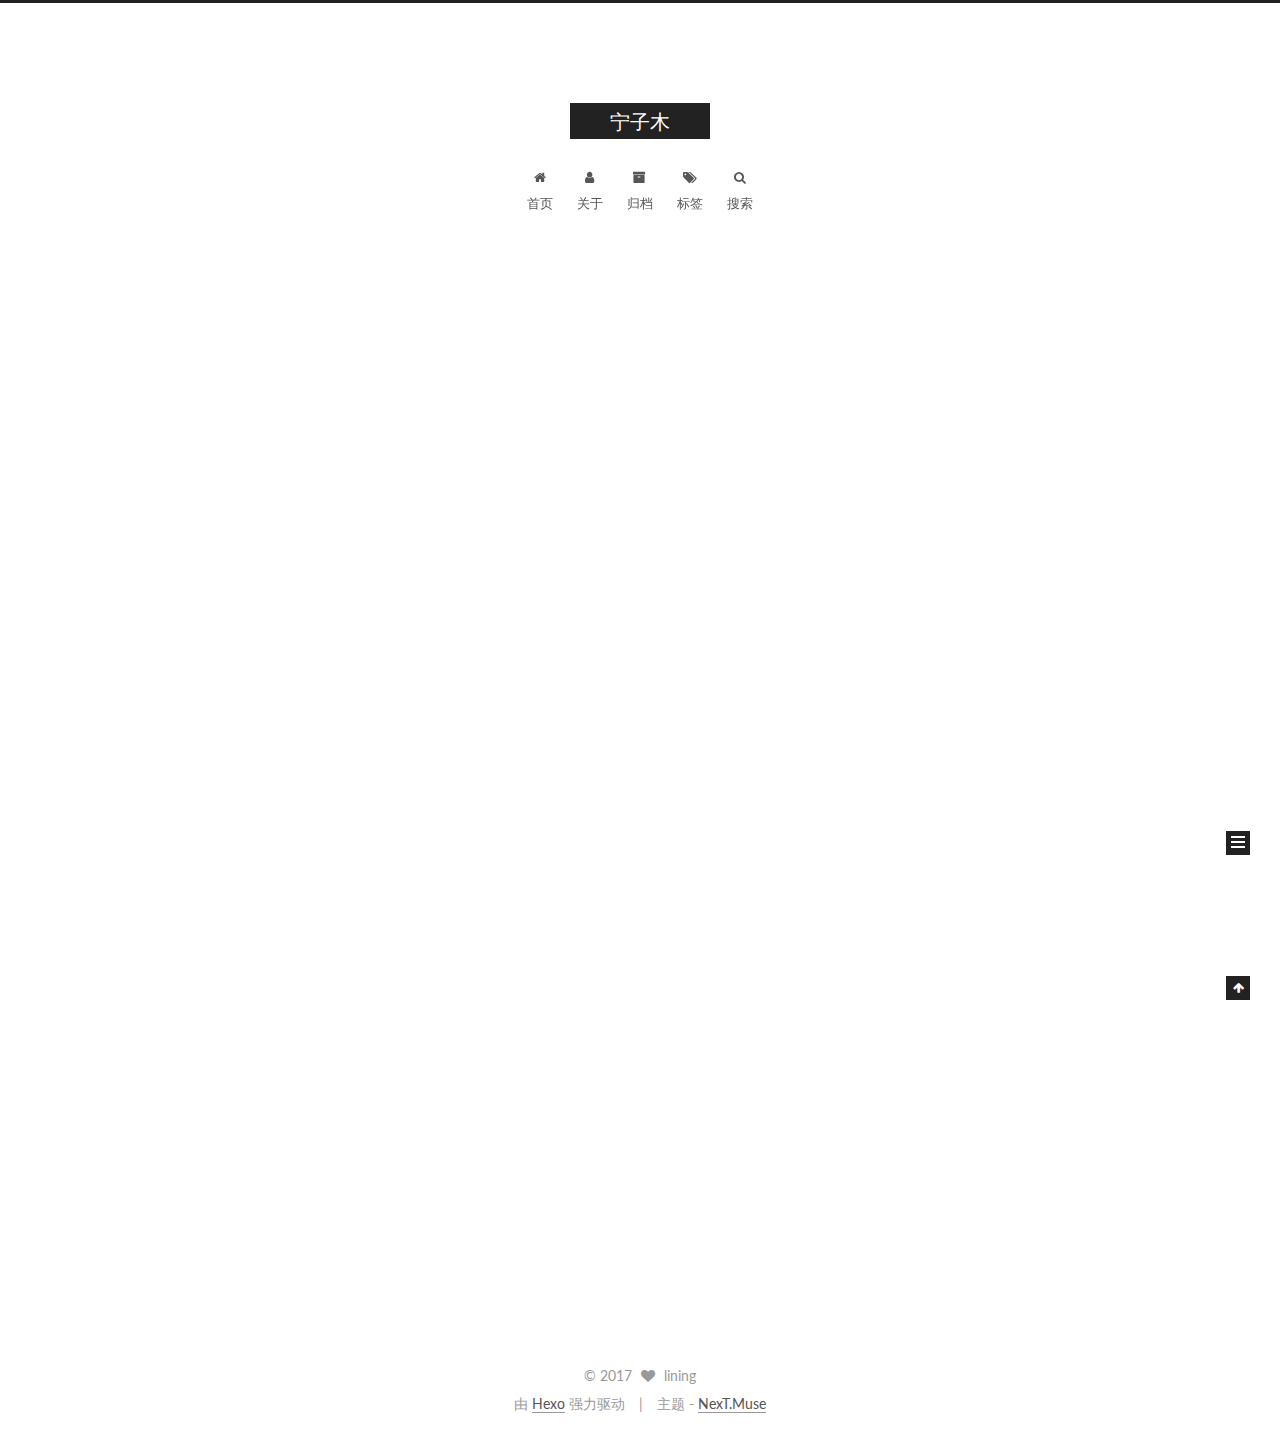
<file: index.html>
<!doctype html>



  


<html class="theme-next muse use-motion" lang="zh-Hans">
<head>
  <meta charset="UTF-8"/>
<meta http-equiv="X-UA-Compatible" content="IE=edge" />
<meta name="viewport" content="width=device-width, initial-scale=1, maximum-scale=1"/>






<meta http-equiv="Cache-Control" content="no-transform" />
<meta http-equiv="Cache-Control" content="no-siteapp" />















  
  
  <link href="/lib/fancybox/source/jquery.fancybox.css?v=2.1.5" rel="stylesheet" type="text/css" />




  
  
  
  

  
    
    
  

  

  

  

  

  
    
    
    <link href="//fonts.googleapis.com/css?family=Lato:300,300italic,400,400italic,700,700italic&subset=latin,latin-ext" rel="stylesheet" type="text/css">
  






<link href="/lib/font-awesome/css/font-awesome.min.css?v=4.6.2" rel="stylesheet" type="text/css" />

<link href="/css/main.css?v=5.1.1" rel="stylesheet" type="text/css" />


  <meta name="keywords" content="Hexo, NexT" />








  <link rel="shortcut icon" type="image/x-icon" href="/favicon.ico?v=5.1.1" />






<meta name="description" content="Life is like riding a bicycle. To keep your balance, you must keep moving!">
<meta property="og:type" content="website">
<meta property="og:title" content="宁子木">
<meta property="og:url" content="http://yoursite.com/index.html">
<meta property="og:site_name" content="宁子木">
<meta property="og:description" content="Life is like riding a bicycle. To keep your balance, you must keep moving!">
<meta name="twitter:card" content="summary">
<meta name="twitter:title" content="宁子木">
<meta name="twitter:description" content="Life is like riding a bicycle. To keep your balance, you must keep moving!">



<script type="text/javascript" id="hexo.configurations">
  var NexT = window.NexT || {};
  var CONFIG = {
    root: '/',
    scheme: 'Muse',
    sidebar: {"position":"right","display":"post","offset":12,"offset_float":0,"b2t":false,"scrollpercent":false},
    fancybox: true,
    motion: true,
    duoshuo: {
      userId: '0',
      author: '博主'
    },
    algolia: {
      applicationID: '',
      apiKey: '',
      indexName: '',
      hits: {"per_page":10},
      labels: {"input_placeholder":"Search for Posts","hits_empty":"We didn't find any results for the search: ${query}","hits_stats":"${hits} results found in ${time} ms"}
    }
  };
</script>



  <link rel="canonical" href="http://yoursite.com/"/>





  <title>宁子木</title>
</head>

<body itemscope itemtype="http://schema.org/WebPage" lang="zh-Hans">

  















  
  
    
  

  <div class="container sidebar-position-right 
   page-home 
 ">
    <div class="headband"></div>

    <header id="header" class="header" itemscope itemtype="http://schema.org/WPHeader">
      <div class="header-inner"><div class="site-brand-wrapper">
  <div class="site-meta ">
    

    <div class="custom-logo-site-title">
      <a href="/"  class="brand" rel="start">
        <span class="logo-line-before"><i></i></span>
        <span class="site-title">宁子木</span>
        <span class="logo-line-after"><i></i></span>
      </a>
    </div>
      
        <p class="site-subtitle"></p>
      
  </div>

  <div class="site-nav-toggle">
    <button>
      <span class="btn-bar"></span>
      <span class="btn-bar"></span>
      <span class="btn-bar"></span>
    </button>
  </div>
</div>

<nav class="site-nav">
  

  
    <ul id="menu" class="menu">
      
        
        <li class="menu-item menu-item-home">
          <a href="/" rel="section">
            
              <i class="menu-item-icon fa fa-fw fa-home"></i> <br />
            
            首页
          </a>
        </li>
      
        
        <li class="menu-item menu-item-about">
          <a href="/about" rel="section">
            
              <i class="menu-item-icon fa fa-fw fa-user"></i> <br />
            
            关于
          </a>
        </li>
      
        
        <li class="menu-item menu-item-archives">
          <a href="/archives" rel="section">
            
              <i class="menu-item-icon fa fa-fw fa-archive"></i> <br />
            
            归档
          </a>
        </li>
      
        
        <li class="menu-item menu-item-tags">
          <a href="/tags" rel="section">
            
              <i class="menu-item-icon fa fa-fw fa-tags"></i> <br />
            
            标签
          </a>
        </li>
      
        
        <li class="menu-item menu-item-search">
          <a href="/" rel="section">
            
              <i class="menu-item-icon fa fa-fw fa-search"></i> <br />
            
            搜索
          </a>
        </li>
      

      
    </ul>
  

  
</nav>



 </div>
    </header>

    <main id="main" class="main">
      <div class="main-inner">
        <div class="content-wrap">
          <div id="content" class="content">
            
  <section id="posts" class="posts-expand">
    
      

  

  
  
  

  <article class="post post-type-normal " itemscope itemtype="http://schema.org/Article">
    <link itemprop="mainEntityOfPage" href="http://yoursite.com/2017/05/26/hello-world/">

    <span hidden itemprop="author" itemscope itemtype="http://schema.org/Person">
      <meta itemprop="name" content="lining">
      <meta itemprop="description" content="">
      <meta itemprop="image" content="/images/avatar.gif">
    </span>

    <span hidden itemprop="publisher" itemscope itemtype="http://schema.org/Organization">
      <meta itemprop="name" content="宁子木">
    </span>

    
      <header class="post-header">

        
        
          <h1 class="post-title" itemprop="name headline">
                
                <a class="post-title-link" href="/2017/05/26/hello-world/" itemprop="url">Hello World</a></h1>
        

        <div class="post-meta">
          <span class="post-time">
            
              <span class="post-meta-item-icon">
                <i class="fa fa-calendar-o"></i>
              </span>
              
                <span class="post-meta-item-text">发表于</span>
              
              <time title="创建于" itemprop="dateCreated datePublished" datetime="2017-05-26T10:53:31+08:00">
                2017-05-26
              </time>
            

            

            
          </span>

          

          
            
          

          
          

          

          

          

        </div>
      </header>
    

    <div class="post-body" itemprop="articleBody">

      
      

      
        
          
            <p>Welcome to <a href="https://hexo.io/" target="_blank" rel="external">Hexo</a>! This is your very first post. Check <a href="https://hexo.io/docs/" target="_blank" rel="external">documentation</a> for more info. If you get any problems when using Hexo, you can find the answer in <a href="https://hexo.io/docs/troubleshooting.html" target="_blank" rel="external">troubleshooting</a> or you can ask me on <a href="https://github.com/hexojs/hexo/issues" target="_blank" rel="external">GitHub</a>.</p>
<h2 id="Quick-Start"><a href="#Quick-Start" class="headerlink" title="Quick Start"></a>Quick Start</h2><h3 id="Create-a-new-post"><a href="#Create-a-new-post" class="headerlink" title="Create a new post"></a>Create a new post</h3><figure class="highlight bash"><table><tr><td class="gutter"><pre><div class="line">1</div></pre></td><td class="code"><pre><div class="line">$ hexo new <span class="string">"My New Post"</span></div></pre></td></tr></table></figure>
<p>More info: <a href="https://hexo.io/docs/writing.html" target="_blank" rel="external">Writing</a></p>
<h3 id="Run-server"><a href="#Run-server" class="headerlink" title="Run server"></a>Run server</h3><figure class="highlight bash"><table><tr><td class="gutter"><pre><div class="line">1</div></pre></td><td class="code"><pre><div class="line">$ hexo server</div></pre></td></tr></table></figure>
<p>More info: <a href="https://hexo.io/docs/server.html" target="_blank" rel="external">Server</a></p>
<h3 id="Generate-static-files"><a href="#Generate-static-files" class="headerlink" title="Generate static files"></a>Generate static files</h3><figure class="highlight bash"><table><tr><td class="gutter"><pre><div class="line">1</div></pre></td><td class="code"><pre><div class="line">$ hexo generate</div></pre></td></tr></table></figure>
<p>More info: <a href="https://hexo.io/docs/generating.html" target="_blank" rel="external">Generating</a></p>
<h3 id="Deploy-to-remote-sites"><a href="#Deploy-to-remote-sites" class="headerlink" title="Deploy to remote sites"></a>Deploy to remote sites</h3><figure class="highlight bash"><table><tr><td class="gutter"><pre><div class="line">1</div></pre></td><td class="code"><pre><div class="line">$ hexo deploy</div></pre></td></tr></table></figure>
<p>More info: <a href="https://hexo.io/docs/deployment.html" target="_blank" rel="external">Deployment</a></p>

          
        
      
    </div>

    <div>
      
    </div>

    <div>
      
    </div>

    <div>
      
    </div>

    <footer class="post-footer">
      

      

      

      
      
        <div class="post-eof"></div>
      
    </footer>
  </article>


    
  </section>

  


          </div>
          


          

        </div>
        
          
  
  <div class="sidebar-toggle">
    <div class="sidebar-toggle-line-wrap">
      <span class="sidebar-toggle-line sidebar-toggle-line-first"></span>
      <span class="sidebar-toggle-line sidebar-toggle-line-middle"></span>
      <span class="sidebar-toggle-line sidebar-toggle-line-last"></span>
    </div>
  </div>

  <aside id="sidebar" class="sidebar">
    <div class="sidebar-inner">

      

      

      <section class="site-overview sidebar-panel sidebar-panel-active">
        <div class="site-author motion-element" itemprop="author" itemscope itemtype="http://schema.org/Person">
          <img class="site-author-image" itemprop="image"
               src="/images/avatar.gif"
               alt="lining" />
          <p class="site-author-name" itemprop="name">lining</p>
           
              <p class="site-description motion-element" itemprop="description">Life is like riding a bicycle. To keep your balance, you must keep moving!</p>
          
        </div>
        <nav class="site-state motion-element">

          
            <div class="site-state-item site-state-posts">
              <a href="/archives">
                <span class="site-state-item-count">1</span>
                <span class="site-state-item-name">日志</span>
              </a>
            </div>
          

          

          

        </nav>

        

        <div class="links-of-author motion-element">
          
        </div>

        
        

        
        

        


      </section>

      

      

    </div>
  </aside>


        
      </div>
    </main>

    <footer id="footer" class="footer">
      <div class="footer-inner">
        <div class="copyright" >
  
  &copy; 
  <span itemprop="copyrightYear">2017</span>
  <span class="with-love">
    <i class="fa fa-heart"></i>
  </span>
  <span class="author" itemprop="copyrightHolder">lining</span>
</div>


<div class="powered-by">
  由 <a class="theme-link" href="https://hexo.io">Hexo</a> 强力驱动
</div>

<div class="theme-info">
  主题 -
  <a class="theme-link" href="https://github.com/iissnan/hexo-theme-next">
    NexT.Muse
  </a>
</div>


        

        
      </div>
    </footer>

    
      <div class="back-to-top">
        <i class="fa fa-arrow-up"></i>
        
      </div>
    

  </div>

  

<script type="text/javascript">
  if (Object.prototype.toString.call(window.Promise) !== '[object Function]') {
    window.Promise = null;
  }
</script>









  












  
  <script type="text/javascript" src="/lib/jquery/index.js?v=2.1.3"></script>

  
  <script type="text/javascript" src="/lib/fastclick/lib/fastclick.min.js?v=1.0.6"></script>

  
  <script type="text/javascript" src="/lib/jquery_lazyload/jquery.lazyload.js?v=1.9.7"></script>

  
  <script type="text/javascript" src="/lib/velocity/velocity.min.js?v=1.2.1"></script>

  
  <script type="text/javascript" src="/lib/velocity/velocity.ui.min.js?v=1.2.1"></script>

  
  <script type="text/javascript" src="/lib/fancybox/source/jquery.fancybox.pack.js?v=2.1.5"></script>


  


  <script type="text/javascript" src="/js/src/utils.js?v=5.1.1"></script>

  <script type="text/javascript" src="/js/src/motion.js?v=5.1.1"></script>



  
  

  

  


  <script type="text/javascript" src="/js/src/bootstrap.js?v=5.1.1"></script>



  


  




	





  





  





  






  





  

  

  

  

  

</body>
</html>
</file>
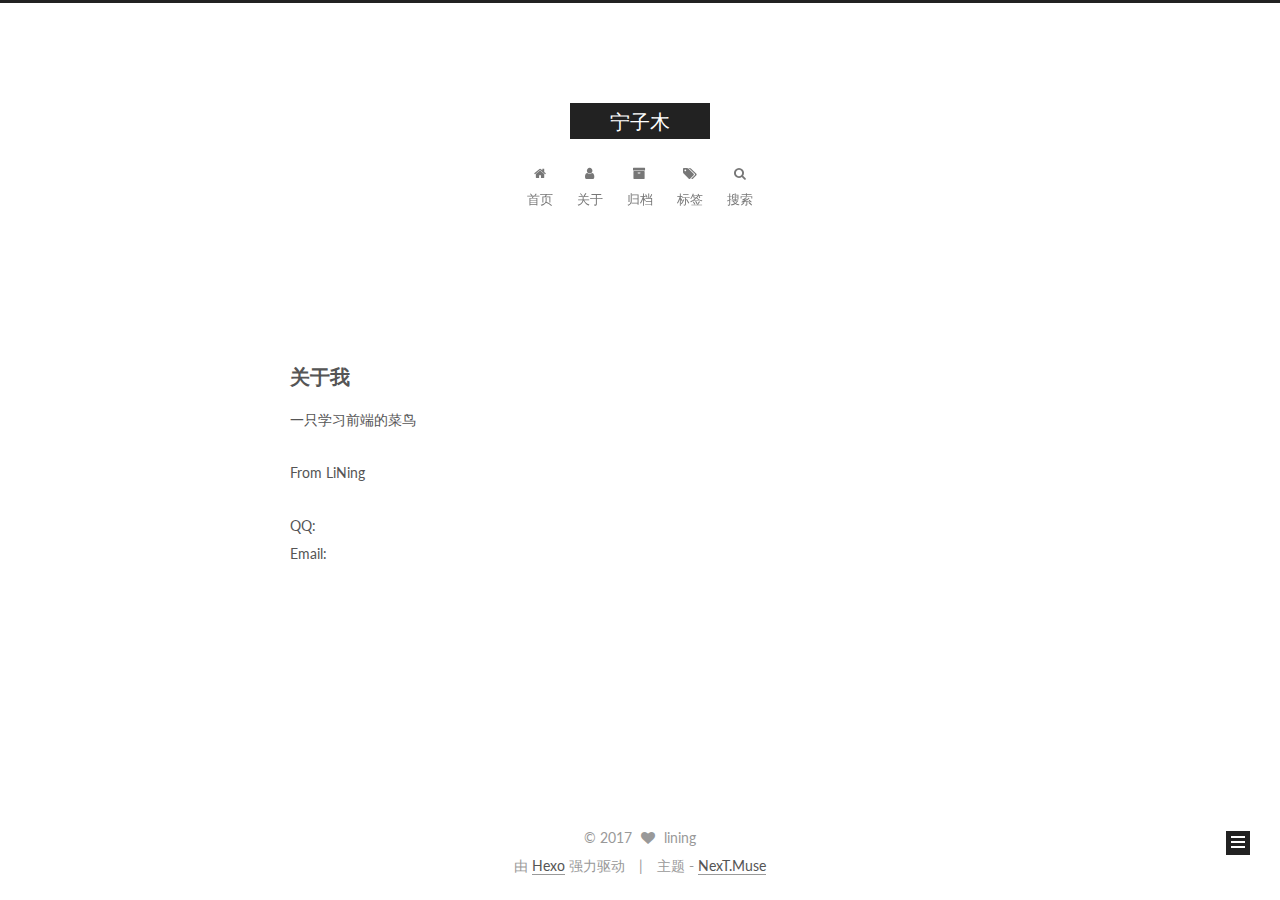
<file: about/index.html>
<!doctype html>



  


<html class="theme-next muse use-motion" lang="zh-Hans">
<head>
  <meta charset="UTF-8"/>
<meta http-equiv="X-UA-Compatible" content="IE=edge" />
<meta name="viewport" content="width=device-width, initial-scale=1, maximum-scale=1"/>






<meta http-equiv="Cache-Control" content="no-transform" />
<meta http-equiv="Cache-Control" content="no-siteapp" />















  
  
  <link href="/lib/fancybox/source/jquery.fancybox.css?v=2.1.5" rel="stylesheet" type="text/css" />




  
  
  
  

  
    
    
  

  

  

  

  

  
    
    
    <link href="//fonts.googleapis.com/css?family=Lato:300,300italic,400,400italic,700,700italic&subset=latin,latin-ext" rel="stylesheet" type="text/css">
  






<link href="/lib/font-awesome/css/font-awesome.min.css?v=4.6.2" rel="stylesheet" type="text/css" />

<link href="/css/main.css?v=5.1.1" rel="stylesheet" type="text/css" />


  <meta name="keywords" content="Hexo, NexT" />








  <link rel="shortcut icon" type="image/x-icon" href="/favicon.ico?v=5.1.1" />






<meta name="description" content="关于我一只学习前端的菜鸟 From LiNing QQ:Email:">
<meta property="og:type" content="website">
<meta property="og:title" content="宁子木">
<meta property="og:url" content="http://yoursite.com/about/index.html">
<meta property="og:site_name" content="宁子木">
<meta property="og:description" content="关于我一只学习前端的菜鸟 From LiNing QQ:Email:">
<meta property="og:updated_time" content="2017-05-27T09:23:48.000Z">
<meta name="twitter:card" content="summary">
<meta name="twitter:title" content="宁子木">
<meta name="twitter:description" content="关于我一只学习前端的菜鸟 From LiNing QQ:Email:">



<script type="text/javascript" id="hexo.configurations">
  var NexT = window.NexT || {};
  var CONFIG = {
    root: '/',
    scheme: 'Muse',
    sidebar: {"position":"right","display":"post","offset":12,"offset_float":0,"b2t":false,"scrollpercent":false},
    fancybox: true,
    motion: true,
    duoshuo: {
      userId: '0',
      author: '博主'
    },
    algolia: {
      applicationID: '',
      apiKey: '',
      indexName: '',
      hits: {"per_page":10},
      labels: {"input_placeholder":"Search for Posts","hits_empty":"We didn't find any results for the search: ${query}","hits_stats":"${hits} results found in ${time} ms"}
    }
  };
</script>



  <link rel="canonical" href="http://yoursite.com/about/"/>





  <title> | 宁子木</title>
</head>

<body itemscope itemtype="http://schema.org/WebPage" lang="zh-Hans">

  















  
  
    
  

  <div class="container sidebar-position-right  ">
    <div class="headband"></div>

    <header id="header" class="header" itemscope itemtype="http://schema.org/WPHeader">
      <div class="header-inner"><div class="site-brand-wrapper">
  <div class="site-meta ">
    

    <div class="custom-logo-site-title">
      <a href="/"  class="brand" rel="start">
        <span class="logo-line-before"><i></i></span>
        <span class="site-title">宁子木</span>
        <span class="logo-line-after"><i></i></span>
      </a>
    </div>
      
        <p class="site-subtitle"></p>
      
  </div>

  <div class="site-nav-toggle">
    <button>
      <span class="btn-bar"></span>
      <span class="btn-bar"></span>
      <span class="btn-bar"></span>
    </button>
  </div>
</div>

<nav class="site-nav">
  

  
    <ul id="menu" class="menu">
      
        
        <li class="menu-item menu-item-home">
          <a href="/" rel="section">
            
              <i class="menu-item-icon fa fa-fw fa-home"></i> <br />
            
            首页
          </a>
        </li>
      
        
        <li class="menu-item menu-item-about">
          <a href="/about" rel="section">
            
              <i class="menu-item-icon fa fa-fw fa-user"></i> <br />
            
            关于
          </a>
        </li>
      
        
        <li class="menu-item menu-item-archives">
          <a href="/archives" rel="section">
            
              <i class="menu-item-icon fa fa-fw fa-archive"></i> <br />
            
            归档
          </a>
        </li>
      
        
        <li class="menu-item menu-item-tags">
          <a href="/tags" rel="section">
            
              <i class="menu-item-icon fa fa-fw fa-tags"></i> <br />
            
            标签
          </a>
        </li>
      
        
        <li class="menu-item menu-item-search">
          <a href="/" rel="section">
            
              <i class="menu-item-icon fa fa-fw fa-search"></i> <br />
            
            搜索
          </a>
        </li>
      

      
    </ul>
  

  
</nav>



 </div>
    </header>

    <main id="main" class="main">
      <div class="main-inner">
        <div class="content-wrap">
          <div id="content" class="content">
            

  <div id="posts" class="posts-expand">
  <header class="post-header">

	<h1 class="post-title" itemprop="name headline"></h1>



</header>

    
    
      <h2 id="关于我"><a href="#关于我" class="headerlink" title="关于我"></a>关于我</h2><p>一只学习前端的菜鸟</p>
<p>From LiNing</p>
<p>QQ:<br>Email:</p>

    
  </div>


          </div>
          


          
  <div class="comments" id="comments">
    
  </div>


        </div>
        
          
  
  <div class="sidebar-toggle">
    <div class="sidebar-toggle-line-wrap">
      <span class="sidebar-toggle-line sidebar-toggle-line-first"></span>
      <span class="sidebar-toggle-line sidebar-toggle-line-middle"></span>
      <span class="sidebar-toggle-line sidebar-toggle-line-last"></span>
    </div>
  </div>

  <aside id="sidebar" class="sidebar">
    <div class="sidebar-inner">

      

      

      <section class="site-overview sidebar-panel sidebar-panel-active">
        <div class="site-author motion-element" itemprop="author" itemscope itemtype="http://schema.org/Person">
          <img class="site-author-image" itemprop="image"
               src="/images/avatar.gif"
               alt="lining" />
          <p class="site-author-name" itemprop="name">lining</p>
           
              <p class="site-description motion-element" itemprop="description">Life is like riding a bicycle. To keep your balance, you must keep moving!</p>
          
        </div>
        <nav class="site-state motion-element">

          
            <div class="site-state-item site-state-posts">
              <a href="/archives">
                <span class="site-state-item-count">1</span>
                <span class="site-state-item-name">日志</span>
              </a>
            </div>
          

          

          

        </nav>

        

        <div class="links-of-author motion-element">
          
        </div>

        
        

        
        

        


      </section>

      

      

    </div>
  </aside>


        
      </div>
    </main>

    <footer id="footer" class="footer">
      <div class="footer-inner">
        <div class="copyright" >
  
  &copy; 
  <span itemprop="copyrightYear">2017</span>
  <span class="with-love">
    <i class="fa fa-heart"></i>
  </span>
  <span class="author" itemprop="copyrightHolder">lining</span>
</div>


<div class="powered-by">
  由 <a class="theme-link" href="https://hexo.io">Hexo</a> 强力驱动
</div>

<div class="theme-info">
  主题 -
  <a class="theme-link" href="https://github.com/iissnan/hexo-theme-next">
    NexT.Muse
  </a>
</div>


        

        
      </div>
    </footer>

    
      <div class="back-to-top">
        <i class="fa fa-arrow-up"></i>
        
      </div>
    

  </div>

  

<script type="text/javascript">
  if (Object.prototype.toString.call(window.Promise) !== '[object Function]') {
    window.Promise = null;
  }
</script>









  












  
  <script type="text/javascript" src="/lib/jquery/index.js?v=2.1.3"></script>

  
  <script type="text/javascript" src="/lib/fastclick/lib/fastclick.min.js?v=1.0.6"></script>

  
  <script type="text/javascript" src="/lib/jquery_lazyload/jquery.lazyload.js?v=1.9.7"></script>

  
  <script type="text/javascript" src="/lib/velocity/velocity.min.js?v=1.2.1"></script>

  
  <script type="text/javascript" src="/lib/velocity/velocity.ui.min.js?v=1.2.1"></script>

  
  <script type="text/javascript" src="/lib/fancybox/source/jquery.fancybox.pack.js?v=2.1.5"></script>


  


  <script type="text/javascript" src="/js/src/utils.js?v=5.1.1"></script>

  <script type="text/javascript" src="/js/src/motion.js?v=5.1.1"></script>



  
  

  

  


  <script type="text/javascript" src="/js/src/bootstrap.js?v=5.1.1"></script>



  


  




	





  





  





  






  





  

  

  

  

  

</body>
</html>
</file>
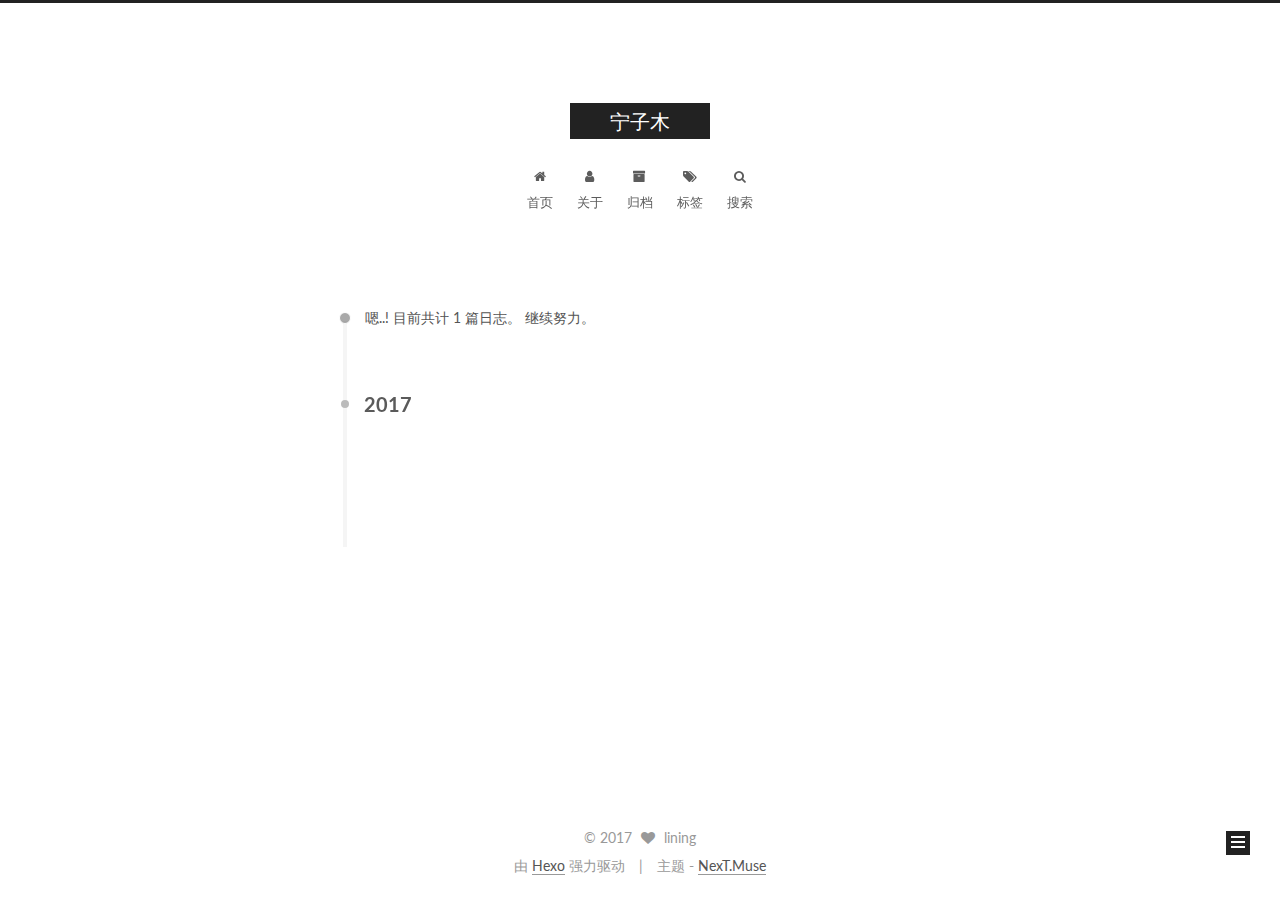
<file: archives/index.html>
<!doctype html>



  


<html class="theme-next muse use-motion" lang="zh-Hans">
<head>
  <meta charset="UTF-8"/>
<meta http-equiv="X-UA-Compatible" content="IE=edge" />
<meta name="viewport" content="width=device-width, initial-scale=1, maximum-scale=1"/>






<meta http-equiv="Cache-Control" content="no-transform" />
<meta http-equiv="Cache-Control" content="no-siteapp" />















  
  
  <link href="/lib/fancybox/source/jquery.fancybox.css?v=2.1.5" rel="stylesheet" type="text/css" />




  
  
  
  

  
    
    
  

  

  

  

  

  
    
    
    <link href="//fonts.googleapis.com/css?family=Lato:300,300italic,400,400italic,700,700italic&subset=latin,latin-ext" rel="stylesheet" type="text/css">
  






<link href="/lib/font-awesome/css/font-awesome.min.css?v=4.6.2" rel="stylesheet" type="text/css" />

<link href="/css/main.css?v=5.1.1" rel="stylesheet" type="text/css" />


  <meta name="keywords" content="Hexo, NexT" />








  <link rel="shortcut icon" type="image/x-icon" href="/favicon.ico?v=5.1.1" />






<meta name="description" content="Life is like riding a bicycle. To keep your balance, you must keep moving!">
<meta property="og:type" content="website">
<meta property="og:title" content="宁子木">
<meta property="og:url" content="http://yoursite.com/archives/index.html">
<meta property="og:site_name" content="宁子木">
<meta property="og:description" content="Life is like riding a bicycle. To keep your balance, you must keep moving!">
<meta name="twitter:card" content="summary">
<meta name="twitter:title" content="宁子木">
<meta name="twitter:description" content="Life is like riding a bicycle. To keep your balance, you must keep moving!">



<script type="text/javascript" id="hexo.configurations">
  var NexT = window.NexT || {};
  var CONFIG = {
    root: '/',
    scheme: 'Muse',
    sidebar: {"position":"right","display":"post","offset":12,"offset_float":0,"b2t":false,"scrollpercent":false},
    fancybox: true,
    motion: true,
    duoshuo: {
      userId: '0',
      author: '博主'
    },
    algolia: {
      applicationID: '',
      apiKey: '',
      indexName: '',
      hits: {"per_page":10},
      labels: {"input_placeholder":"Search for Posts","hits_empty":"We didn't find any results for the search: ${query}","hits_stats":"${hits} results found in ${time} ms"}
    }
  };
</script>



  <link rel="canonical" href="http://yoursite.com/archives/"/>





  <title>归档 | 宁子木</title>
</head>

<body itemscope itemtype="http://schema.org/WebPage" lang="zh-Hans">

  















  
  
    
  

  <div class="container sidebar-position-right  page-archive  ">
    <div class="headband"></div>

    <header id="header" class="header" itemscope itemtype="http://schema.org/WPHeader">
      <div class="header-inner"><div class="site-brand-wrapper">
  <div class="site-meta ">
    

    <div class="custom-logo-site-title">
      <a href="/"  class="brand" rel="start">
        <span class="logo-line-before"><i></i></span>
        <span class="site-title">宁子木</span>
        <span class="logo-line-after"><i></i></span>
      </a>
    </div>
      
        <p class="site-subtitle"></p>
      
  </div>

  <div class="site-nav-toggle">
    <button>
      <span class="btn-bar"></span>
      <span class="btn-bar"></span>
      <span class="btn-bar"></span>
    </button>
  </div>
</div>

<nav class="site-nav">
  

  
    <ul id="menu" class="menu">
      
        
        <li class="menu-item menu-item-home">
          <a href="/" rel="section">
            
              <i class="menu-item-icon fa fa-fw fa-home"></i> <br />
            
            首页
          </a>
        </li>
      
        
        <li class="menu-item menu-item-about">
          <a href="/about" rel="section">
            
              <i class="menu-item-icon fa fa-fw fa-user"></i> <br />
            
            关于
          </a>
        </li>
      
        
        <li class="menu-item menu-item-archives">
          <a href="/archives" rel="section">
            
              <i class="menu-item-icon fa fa-fw fa-archive"></i> <br />
            
            归档
          </a>
        </li>
      
        
        <li class="menu-item menu-item-tags">
          <a href="/tags" rel="section">
            
              <i class="menu-item-icon fa fa-fw fa-tags"></i> <br />
            
            标签
          </a>
        </li>
      
        
        <li class="menu-item menu-item-search">
          <a href="/" rel="section">
            
              <i class="menu-item-icon fa fa-fw fa-search"></i> <br />
            
            搜索
          </a>
        </li>
      

      
    </ul>
  

  
</nav>



 </div>
    </header>

    <main id="main" class="main">
      <div class="main-inner">
        <div class="content-wrap">
          <div id="content" class="content">
            

  <section id="posts" class="posts-collapse">
    <span class="archive-move-on"></span>

    <span class="archive-page-counter">
      
      
      
        
      
      嗯..! 目前共计 1 篇日志。 继续努力。
    </span>

    

      
      
      

      
        
        <div class="collection-title">
          <h2 class="archive-year motion-element" id="archive-year-2017">2017</h2>
        </div>
      
      

      

  <article class="post post-type-normal" itemscope itemtype="http://schema.org/Article">
    <header class="post-header">

      <h2 class="post-title">
        
            <a class="post-title-link" href="/2017/05/26/hello-world/" itemprop="url">
              
                <span itemprop="name">Hello World</span>
              
            </a>
        
      </h2>

      <div class="post-meta">
        <time class="post-time" itemprop="dateCreated"
              datetime="2017-05-26T10:53:31+08:00"
              content="2017-05-26" >
          05-26
        </time>
      </div>

    </header>
  </article>



    

  </section>

  



          </div>
          


          

        </div>
        
          
  
  <div class="sidebar-toggle">
    <div class="sidebar-toggle-line-wrap">
      <span class="sidebar-toggle-line sidebar-toggle-line-first"></span>
      <span class="sidebar-toggle-line sidebar-toggle-line-middle"></span>
      <span class="sidebar-toggle-line sidebar-toggle-line-last"></span>
    </div>
  </div>

  <aside id="sidebar" class="sidebar">
    <div class="sidebar-inner">

      

      

      <section class="site-overview sidebar-panel sidebar-panel-active">
        <div class="site-author motion-element" itemprop="author" itemscope itemtype="http://schema.org/Person">
          <img class="site-author-image" itemprop="image"
               src="/images/avatar.gif"
               alt="lining" />
          <p class="site-author-name" itemprop="name">lining</p>
           
              <p class="site-description motion-element" itemprop="description">Life is like riding a bicycle. To keep your balance, you must keep moving!</p>
          
        </div>
        <nav class="site-state motion-element">

          
            <div class="site-state-item site-state-posts">
              <a href="/archives">
                <span class="site-state-item-count">1</span>
                <span class="site-state-item-name">日志</span>
              </a>
            </div>
          

          

          

        </nav>

        

        <div class="links-of-author motion-element">
          
        </div>

        
        

        
        

        


      </section>

      

      

    </div>
  </aside>


        
      </div>
    </main>

    <footer id="footer" class="footer">
      <div class="footer-inner">
        <div class="copyright" >
  
  &copy; 
  <span itemprop="copyrightYear">2017</span>
  <span class="with-love">
    <i class="fa fa-heart"></i>
  </span>
  <span class="author" itemprop="copyrightHolder">lining</span>
</div>


<div class="powered-by">
  由 <a class="theme-link" href="https://hexo.io">Hexo</a> 强力驱动
</div>

<div class="theme-info">
  主题 -
  <a class="theme-link" href="https://github.com/iissnan/hexo-theme-next">
    NexT.Muse
  </a>
</div>


        

        
      </div>
    </footer>

    
      <div class="back-to-top">
        <i class="fa fa-arrow-up"></i>
        
      </div>
    

  </div>

  

<script type="text/javascript">
  if (Object.prototype.toString.call(window.Promise) !== '[object Function]') {
    window.Promise = null;
  }
</script>









  












  
  <script type="text/javascript" src="/lib/jquery/index.js?v=2.1.3"></script>

  
  <script type="text/javascript" src="/lib/fastclick/lib/fastclick.min.js?v=1.0.6"></script>

  
  <script type="text/javascript" src="/lib/jquery_lazyload/jquery.lazyload.js?v=1.9.7"></script>

  
  <script type="text/javascript" src="/lib/velocity/velocity.min.js?v=1.2.1"></script>

  
  <script type="text/javascript" src="/lib/velocity/velocity.ui.min.js?v=1.2.1"></script>

  
  <script type="text/javascript" src="/lib/fancybox/source/jquery.fancybox.pack.js?v=2.1.5"></script>


  


  <script type="text/javascript" src="/js/src/utils.js?v=5.1.1"></script>

  <script type="text/javascript" src="/js/src/motion.js?v=5.1.1"></script>



  
  

  
  
    <script type="text/javascript" id="motion.page.archive">
      $('.archive-year').velocity('transition.slideLeftIn');
    </script>
  


  


  <script type="text/javascript" src="/js/src/bootstrap.js?v=5.1.1"></script>



  


  




	





  





  





  






  





  

  

  

  

  

</body>
</html>
</file>
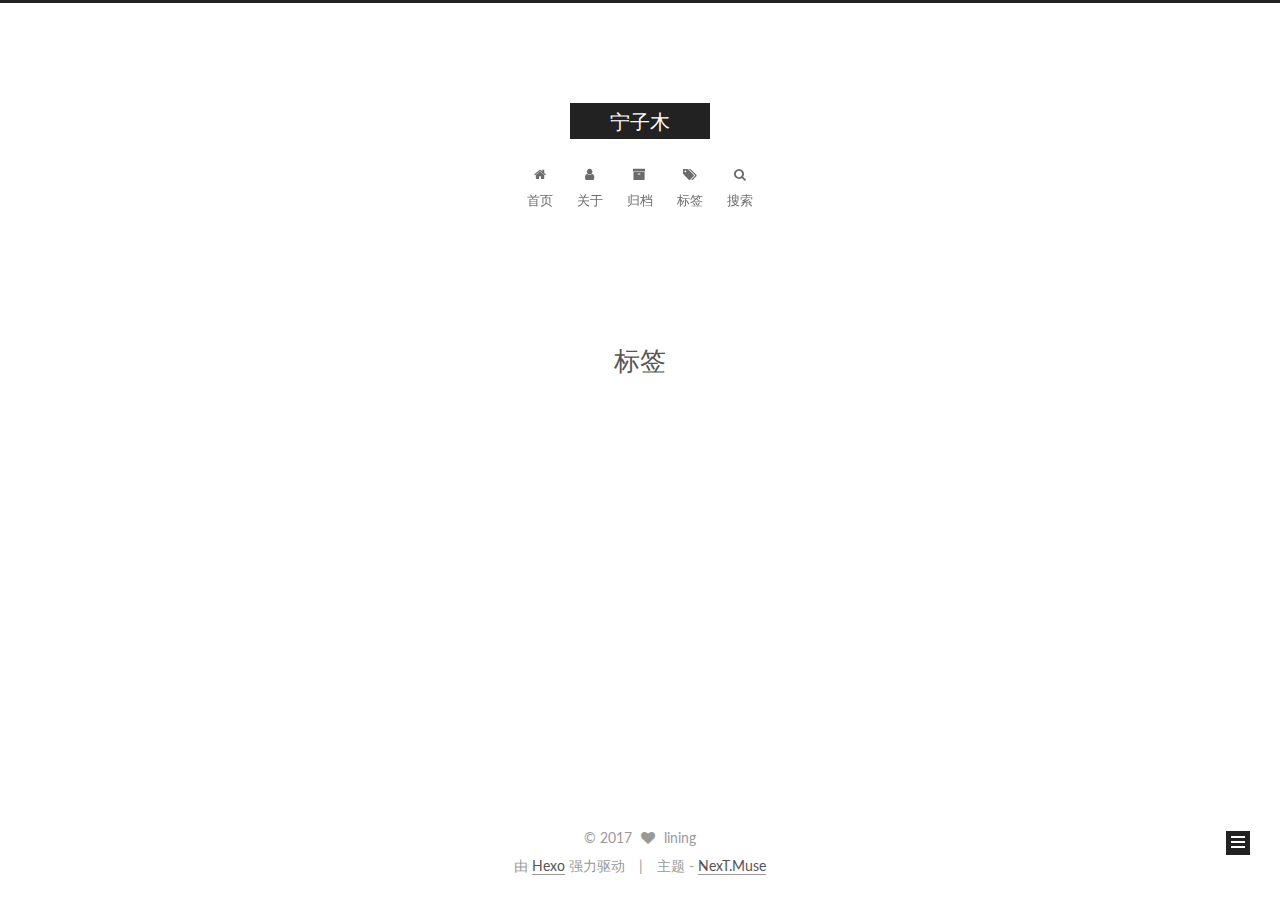
<file: tags/index.html>
<!doctype html>



  


<html class="theme-next muse use-motion" lang="zh-Hans">
<head>
  <meta charset="UTF-8"/>
<meta http-equiv="X-UA-Compatible" content="IE=edge" />
<meta name="viewport" content="width=device-width, initial-scale=1, maximum-scale=1"/>






<meta http-equiv="Cache-Control" content="no-transform" />
<meta http-equiv="Cache-Control" content="no-siteapp" />















  
  
  <link href="/lib/fancybox/source/jquery.fancybox.css?v=2.1.5" rel="stylesheet" type="text/css" />




  
  
  
  

  
    
    
  

  

  

  

  

  
    
    
    <link href="//fonts.googleapis.com/css?family=Lato:300,300italic,400,400italic,700,700italic&subset=latin,latin-ext" rel="stylesheet" type="text/css">
  






<link href="/lib/font-awesome/css/font-awesome.min.css?v=4.6.2" rel="stylesheet" type="text/css" />

<link href="/css/main.css?v=5.1.1" rel="stylesheet" type="text/css" />


  <meta name="keywords" content="Hexo, NexT" />








  <link rel="shortcut icon" type="image/x-icon" href="/favicon.ico?v=5.1.1" />






<meta name="description" content="Life is like riding a bicycle. To keep your balance, you must keep moving!">
<meta property="og:type" content="website">
<meta property="og:title" content="标签">
<meta property="og:url" content="http://yoursite.com/tags/index.html">
<meta property="og:site_name" content="宁子木">
<meta property="og:description" content="Life is like riding a bicycle. To keep your balance, you must keep moving!">
<meta property="og:updated_time" content="2017-05-27T09:21:44.000Z">
<meta name="twitter:card" content="summary">
<meta name="twitter:title" content="标签">
<meta name="twitter:description" content="Life is like riding a bicycle. To keep your balance, you must keep moving!">



<script type="text/javascript" id="hexo.configurations">
  var NexT = window.NexT || {};
  var CONFIG = {
    root: '/',
    scheme: 'Muse',
    sidebar: {"position":"right","display":"post","offset":12,"offset_float":0,"b2t":false,"scrollpercent":false},
    fancybox: true,
    motion: true,
    duoshuo: {
      userId: '0',
      author: '博主'
    },
    algolia: {
      applicationID: '',
      apiKey: '',
      indexName: '',
      hits: {"per_page":10},
      labels: {"input_placeholder":"Search for Posts","hits_empty":"We didn't find any results for the search: ${query}","hits_stats":"${hits} results found in ${time} ms"}
    }
  };
</script>



  <link rel="canonical" href="http://yoursite.com/tags/"/>





  <title>标签 | 宁子木</title>
</head>

<body itemscope itemtype="http://schema.org/WebPage" lang="zh-Hans">

  















  
  
    
  

  <div class="container sidebar-position-right  ">
    <div class="headband"></div>

    <header id="header" class="header" itemscope itemtype="http://schema.org/WPHeader">
      <div class="header-inner"><div class="site-brand-wrapper">
  <div class="site-meta ">
    

    <div class="custom-logo-site-title">
      <a href="/"  class="brand" rel="start">
        <span class="logo-line-before"><i></i></span>
        <span class="site-title">宁子木</span>
        <span class="logo-line-after"><i></i></span>
      </a>
    </div>
      
        <p class="site-subtitle"></p>
      
  </div>

  <div class="site-nav-toggle">
    <button>
      <span class="btn-bar"></span>
      <span class="btn-bar"></span>
      <span class="btn-bar"></span>
    </button>
  </div>
</div>

<nav class="site-nav">
  

  
    <ul id="menu" class="menu">
      
        
        <li class="menu-item menu-item-home">
          <a href="/" rel="section">
            
              <i class="menu-item-icon fa fa-fw fa-home"></i> <br />
            
            首页
          </a>
        </li>
      
        
        <li class="menu-item menu-item-about">
          <a href="/about" rel="section">
            
              <i class="menu-item-icon fa fa-fw fa-user"></i> <br />
            
            关于
          </a>
        </li>
      
        
        <li class="menu-item menu-item-archives">
          <a href="/archives" rel="section">
            
              <i class="menu-item-icon fa fa-fw fa-archive"></i> <br />
            
            归档
          </a>
        </li>
      
        
        <li class="menu-item menu-item-tags">
          <a href="/tags" rel="section">
            
              <i class="menu-item-icon fa fa-fw fa-tags"></i> <br />
            
            标签
          </a>
        </li>
      
        
        <li class="menu-item menu-item-search">
          <a href="/" rel="section">
            
              <i class="menu-item-icon fa fa-fw fa-search"></i> <br />
            
            搜索
          </a>
        </li>
      

      
    </ul>
  

  
</nav>



 </div>
    </header>

    <main id="main" class="main">
      <div class="main-inner">
        <div class="content-wrap">
          <div id="content" class="content">
            

  <div id="posts" class="posts-expand">
  <header class="post-header">

	<h1 class="post-title" itemprop="name headline">标签</h1>



</header>

    
    
      
    
  </div>


          </div>
          


          
  <div class="comments" id="comments">
    
  </div>


        </div>
        
          
  
  <div class="sidebar-toggle">
    <div class="sidebar-toggle-line-wrap">
      <span class="sidebar-toggle-line sidebar-toggle-line-first"></span>
      <span class="sidebar-toggle-line sidebar-toggle-line-middle"></span>
      <span class="sidebar-toggle-line sidebar-toggle-line-last"></span>
    </div>
  </div>

  <aside id="sidebar" class="sidebar">
    <div class="sidebar-inner">

      

      

      <section class="site-overview sidebar-panel sidebar-panel-active">
        <div class="site-author motion-element" itemprop="author" itemscope itemtype="http://schema.org/Person">
          <img class="site-author-image" itemprop="image"
               src="/images/avatar.gif"
               alt="lining" />
          <p class="site-author-name" itemprop="name">lining</p>
           
              <p class="site-description motion-element" itemprop="description">Life is like riding a bicycle. To keep your balance, you must keep moving!</p>
          
        </div>
        <nav class="site-state motion-element">

          
            <div class="site-state-item site-state-posts">
              <a href="/archives">
                <span class="site-state-item-count">1</span>
                <span class="site-state-item-name">日志</span>
              </a>
            </div>
          

          

          

        </nav>

        

        <div class="links-of-author motion-element">
          
        </div>

        
        

        
        

        


      </section>

      

      

    </div>
  </aside>


        
      </div>
    </main>

    <footer id="footer" class="footer">
      <div class="footer-inner">
        <div class="copyright" >
  
  &copy; 
  <span itemprop="copyrightYear">2017</span>
  <span class="with-love">
    <i class="fa fa-heart"></i>
  </span>
  <span class="author" itemprop="copyrightHolder">lining</span>
</div>


<div class="powered-by">
  由 <a class="theme-link" href="https://hexo.io">Hexo</a> 强力驱动
</div>

<div class="theme-info">
  主题 -
  <a class="theme-link" href="https://github.com/iissnan/hexo-theme-next">
    NexT.Muse
  </a>
</div>


        

        
      </div>
    </footer>

    
      <div class="back-to-top">
        <i class="fa fa-arrow-up"></i>
        
      </div>
    

  </div>

  

<script type="text/javascript">
  if (Object.prototype.toString.call(window.Promise) !== '[object Function]') {
    window.Promise = null;
  }
</script>









  












  
  <script type="text/javascript" src="/lib/jquery/index.js?v=2.1.3"></script>

  
  <script type="text/javascript" src="/lib/fastclick/lib/fastclick.min.js?v=1.0.6"></script>

  
  <script type="text/javascript" src="/lib/jquery_lazyload/jquery.lazyload.js?v=1.9.7"></script>

  
  <script type="text/javascript" src="/lib/velocity/velocity.min.js?v=1.2.1"></script>

  
  <script type="text/javascript" src="/lib/velocity/velocity.ui.min.js?v=1.2.1"></script>

  
  <script type="text/javascript" src="/lib/fancybox/source/jquery.fancybox.pack.js?v=2.1.5"></script>


  


  <script type="text/javascript" src="/js/src/utils.js?v=5.1.1"></script>

  <script type="text/javascript" src="/js/src/motion.js?v=5.1.1"></script>



  
  

  

  


  <script type="text/javascript" src="/js/src/bootstrap.js?v=5.1.1"></script>



  


  




	





  





  





  






  





  

  

  

  

  

</body>
</html>
</file>
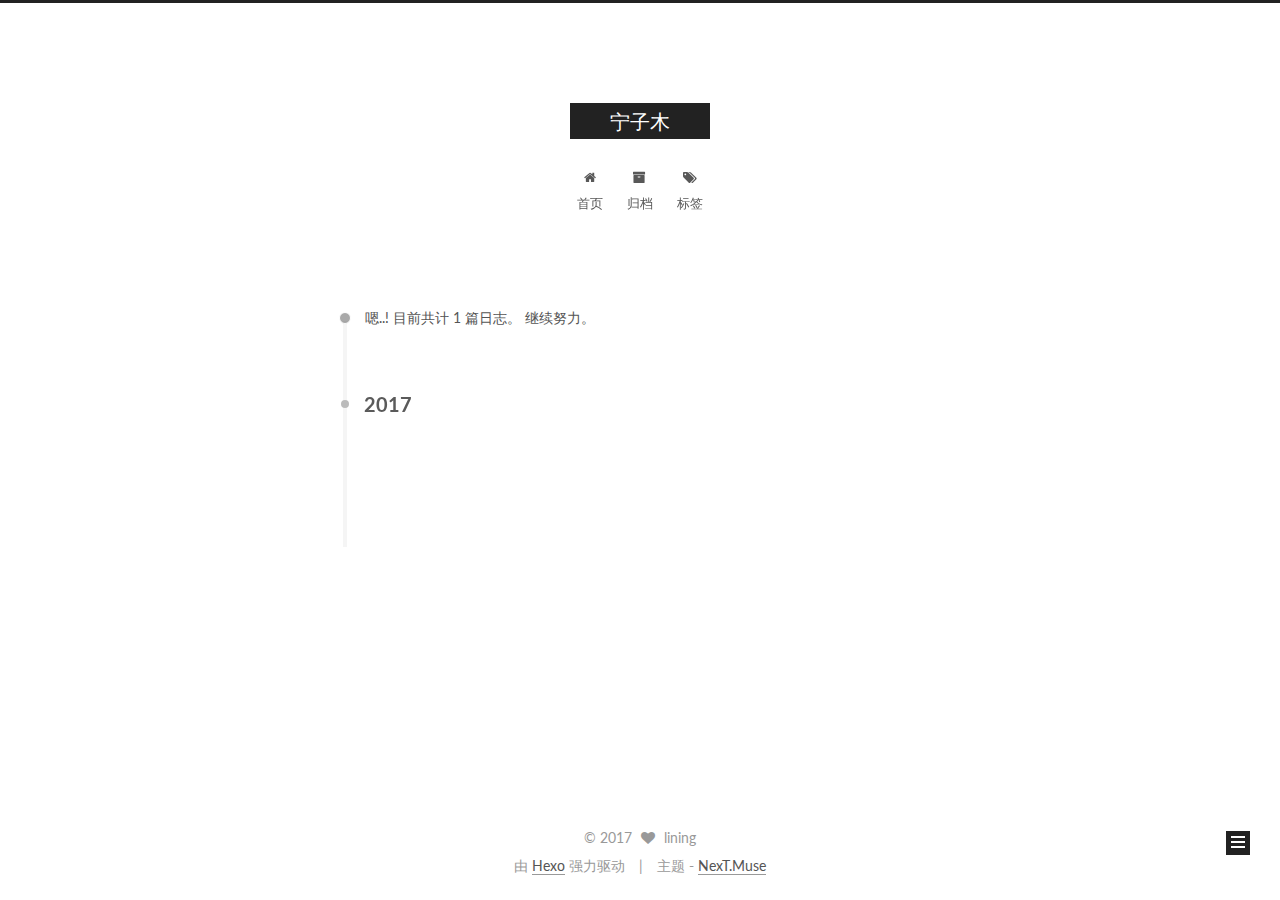
<file: archives/2017/index.html>
<!doctype html>



  


<html class="theme-next muse use-motion" lang="zh-Hans">
<head>
  <meta charset="UTF-8"/>
<meta http-equiv="X-UA-Compatible" content="IE=edge" />
<meta name="viewport" content="width=device-width, initial-scale=1, maximum-scale=1"/>






<meta http-equiv="Cache-Control" content="no-transform" />
<meta http-equiv="Cache-Control" content="no-siteapp" />















  
  
  <link href="/lib/fancybox/source/jquery.fancybox.css?v=2.1.5" rel="stylesheet" type="text/css" />




  
  
  
  

  
    
    
  

  

  

  

  

  
    
    
    <link href="//fonts.googleapis.com/css?family=Lato:300,300italic,400,400italic,700,700italic&subset=latin,latin-ext" rel="stylesheet" type="text/css">
  






<link href="/lib/font-awesome/css/font-awesome.min.css?v=4.6.2" rel="stylesheet" type="text/css" />

<link href="/css/main.css?v=5.1.1" rel="stylesheet" type="text/css" />


  <meta name="keywords" content="Hexo, NexT" />








  <link rel="shortcut icon" type="image/x-icon" href="/favicon.ico?v=5.1.1" />






<meta property="og:type" content="website">
<meta property="og:title" content="宁子木">
<meta property="og:url" content="http://yoursite.com/archives/2017/index.html">
<meta property="og:site_name" content="宁子木">
<meta name="twitter:card" content="summary">
<meta name="twitter:title" content="宁子木">



<script type="text/javascript" id="hexo.configurations">
  var NexT = window.NexT || {};
  var CONFIG = {
    root: '/',
    scheme: 'Muse',
    sidebar: {"position":"left","display":"post","offset":12,"offset_float":0,"b2t":false,"scrollpercent":false},
    fancybox: true,
    motion: true,
    duoshuo: {
      userId: '0',
      author: '博主'
    },
    algolia: {
      applicationID: '',
      apiKey: '',
      indexName: '',
      hits: {"per_page":10},
      labels: {"input_placeholder":"Search for Posts","hits_empty":"We didn't find any results for the search: ${query}","hits_stats":"${hits} results found in ${time} ms"}
    }
  };
</script>



  <link rel="canonical" href="http://yoursite.com/archives/2017/"/>





  <title>归档 | 宁子木</title>
</head>

<body itemscope itemtype="http://schema.org/WebPage" lang="zh-Hans">

  















  
  
    
  

  <div class="container sidebar-position-left  page-archive  ">
    <div class="headband"></div>

    <header id="header" class="header" itemscope itemtype="http://schema.org/WPHeader">
      <div class="header-inner"><div class="site-brand-wrapper">
  <div class="site-meta ">
    

    <div class="custom-logo-site-title">
      <a href="/"  class="brand" rel="start">
        <span class="logo-line-before"><i></i></span>
        <span class="site-title">宁子木</span>
        <span class="logo-line-after"><i></i></span>
      </a>
    </div>
      
        <p class="site-subtitle"></p>
      
  </div>

  <div class="site-nav-toggle">
    <button>
      <span class="btn-bar"></span>
      <span class="btn-bar"></span>
      <span class="btn-bar"></span>
    </button>
  </div>
</div>

<nav class="site-nav">
  

  
    <ul id="menu" class="menu">
      
        
        <li class="menu-item menu-item-home">
          <a href="/" rel="section">
            
              <i class="menu-item-icon fa fa-fw fa-home"></i> <br />
            
            首页
          </a>
        </li>
      
        
        <li class="menu-item menu-item-archives">
          <a href="/archives" rel="section">
            
              <i class="menu-item-icon fa fa-fw fa-archive"></i> <br />
            
            归档
          </a>
        </li>
      
        
        <li class="menu-item menu-item-tags">
          <a href="/tags" rel="section">
            
              <i class="menu-item-icon fa fa-fw fa-tags"></i> <br />
            
            标签
          </a>
        </li>
      

      
    </ul>
  

  
</nav>



 </div>
    </header>

    <main id="main" class="main">
      <div class="main-inner">
        <div class="content-wrap">
          <div id="content" class="content">
            

  <section id="posts" class="posts-collapse">
    <span class="archive-move-on"></span>

    <span class="archive-page-counter">
      
      
      
        
      
      嗯..! 目前共计 1 篇日志。 继续努力。
    </span>

    

      
      
      

      
        
        <div class="collection-title">
          <h2 class="archive-year motion-element" id="archive-year-2017">2017</h2>
        </div>
      
      

      

  <article class="post post-type-normal" itemscope itemtype="http://schema.org/Article">
    <header class="post-header">

      <h2 class="post-title">
        
            <a class="post-title-link" href="/2017/05/26/hello-world/" itemprop="url">
              
                <span itemprop="name">Hello World</span>
              
            </a>
        
      </h2>

      <div class="post-meta">
        <time class="post-time" itemprop="dateCreated"
              datetime="2017-05-26T10:53:31+08:00"
              content="2017-05-26" >
          05-26
        </time>
      </div>

    </header>
  </article>



    

  </section>

  



          </div>
          


          

        </div>
        
          
  
  <div class="sidebar-toggle">
    <div class="sidebar-toggle-line-wrap">
      <span class="sidebar-toggle-line sidebar-toggle-line-first"></span>
      <span class="sidebar-toggle-line sidebar-toggle-line-middle"></span>
      <span class="sidebar-toggle-line sidebar-toggle-line-last"></span>
    </div>
  </div>

  <aside id="sidebar" class="sidebar">
    <div class="sidebar-inner">

      

      

      <section class="site-overview sidebar-panel sidebar-panel-active">
        <div class="site-author motion-element" itemprop="author" itemscope itemtype="http://schema.org/Person">
          <img class="site-author-image" itemprop="image"
               src="/images/avatar.gif"
               alt="lining" />
          <p class="site-author-name" itemprop="name">lining</p>
           
              <p class="site-description motion-element" itemprop="description"></p>
          
        </div>
        <nav class="site-state motion-element">

          
            <div class="site-state-item site-state-posts">
              <a href="/archives">
                <span class="site-state-item-count">1</span>
                <span class="site-state-item-name">日志</span>
              </a>
            </div>
          

          

          

        </nav>

        

        <div class="links-of-author motion-element">
          
        </div>

        
        

        
        

        


      </section>

      

      

    </div>
  </aside>


        
      </div>
    </main>

    <footer id="footer" class="footer">
      <div class="footer-inner">
        <div class="copyright" >
  
  &copy; 
  <span itemprop="copyrightYear">2017</span>
  <span class="with-love">
    <i class="fa fa-heart"></i>
  </span>
  <span class="author" itemprop="copyrightHolder">lining</span>
</div>


<div class="powered-by">
  由 <a class="theme-link" href="https://hexo.io">Hexo</a> 强力驱动
</div>

<div class="theme-info">
  主题 -
  <a class="theme-link" href="https://github.com/iissnan/hexo-theme-next">
    NexT.Muse
  </a>
</div>


        

        
      </div>
    </footer>

    
      <div class="back-to-top">
        <i class="fa fa-arrow-up"></i>
        
      </div>
    

  </div>

  

<script type="text/javascript">
  if (Object.prototype.toString.call(window.Promise) !== '[object Function]') {
    window.Promise = null;
  }
</script>









  












  
  <script type="text/javascript" src="/lib/jquery/index.js?v=2.1.3"></script>

  
  <script type="text/javascript" src="/lib/fastclick/lib/fastclick.min.js?v=1.0.6"></script>

  
  <script type="text/javascript" src="/lib/jquery_lazyload/jquery.lazyload.js?v=1.9.7"></script>

  
  <script type="text/javascript" src="/lib/velocity/velocity.min.js?v=1.2.1"></script>

  
  <script type="text/javascript" src="/lib/velocity/velocity.ui.min.js?v=1.2.1"></script>

  
  <script type="text/javascript" src="/lib/fancybox/source/jquery.fancybox.pack.js?v=2.1.5"></script>


  


  <script type="text/javascript" src="/js/src/utils.js?v=5.1.1"></script>

  <script type="text/javascript" src="/js/src/motion.js?v=5.1.1"></script>



  
  

  
  
    <script type="text/javascript" id="motion.page.archive">
      $('.archive-year').velocity('transition.slideLeftIn');
    </script>
  


  


  <script type="text/javascript" src="/js/src/bootstrap.js?v=5.1.1"></script>



  


  




	





  





  





  






  





  

  

  

  

  

</body>
</html>
</file>
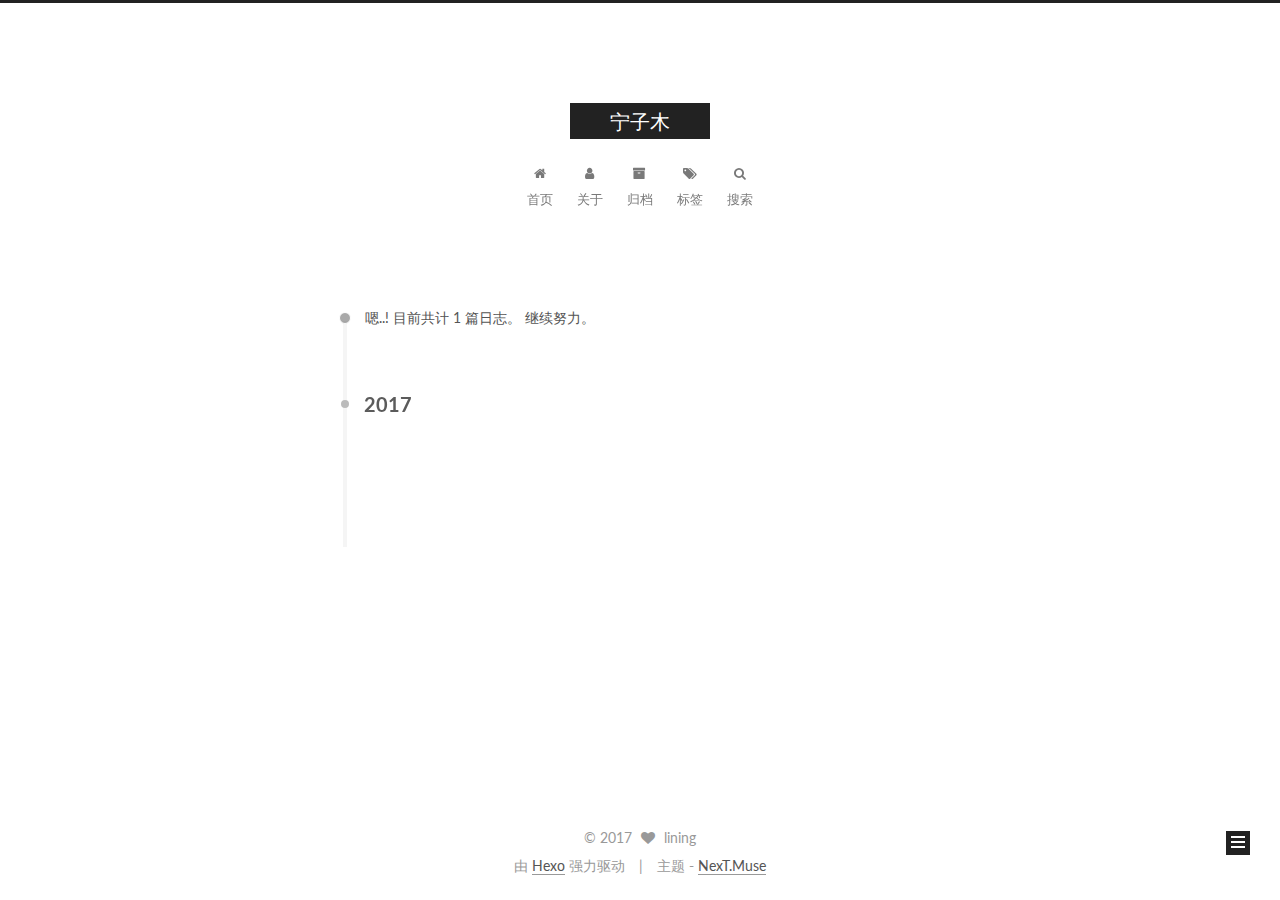
<file: archives/2017/05/index.html>
<!doctype html>



  


<html class="theme-next muse use-motion" lang="zh-Hans">
<head>
  <meta charset="UTF-8"/>
<meta http-equiv="X-UA-Compatible" content="IE=edge" />
<meta name="viewport" content="width=device-width, initial-scale=1, maximum-scale=1"/>






<meta http-equiv="Cache-Control" content="no-transform" />
<meta http-equiv="Cache-Control" content="no-siteapp" />















  
  
  <link href="/lib/fancybox/source/jquery.fancybox.css?v=2.1.5" rel="stylesheet" type="text/css" />




  
  
  
  

  
    
    
  

  

  

  

  

  
    
    
    <link href="//fonts.googleapis.com/css?family=Lato:300,300italic,400,400italic,700,700italic&subset=latin,latin-ext" rel="stylesheet" type="text/css">
  






<link href="/lib/font-awesome/css/font-awesome.min.css?v=4.6.2" rel="stylesheet" type="text/css" />

<link href="/css/main.css?v=5.1.1" rel="stylesheet" type="text/css" />


  <meta name="keywords" content="Hexo, NexT" />








  <link rel="shortcut icon" type="image/x-icon" href="/favicon.ico?v=5.1.1" />






<meta name="description" content="Life is like riding a bicycle. To keep your balance, you must keep moving!">
<meta property="og:type" content="website">
<meta property="og:title" content="宁子木">
<meta property="og:url" content="http://yoursite.com/archives/2017/05/index.html">
<meta property="og:site_name" content="宁子木">
<meta property="og:description" content="Life is like riding a bicycle. To keep your balance, you must keep moving!">
<meta name="twitter:card" content="summary">
<meta name="twitter:title" content="宁子木">
<meta name="twitter:description" content="Life is like riding a bicycle. To keep your balance, you must keep moving!">



<script type="text/javascript" id="hexo.configurations">
  var NexT = window.NexT || {};
  var CONFIG = {
    root: '/',
    scheme: 'Muse',
    sidebar: {"position":"right","display":"post","offset":12,"offset_float":0,"b2t":false,"scrollpercent":false},
    fancybox: true,
    motion: true,
    duoshuo: {
      userId: '0',
      author: '博主'
    },
    algolia: {
      applicationID: '',
      apiKey: '',
      indexName: '',
      hits: {"per_page":10},
      labels: {"input_placeholder":"Search for Posts","hits_empty":"We didn't find any results for the search: ${query}","hits_stats":"${hits} results found in ${time} ms"}
    }
  };
</script>



  <link rel="canonical" href="http://yoursite.com/archives/2017/05/"/>





  <title>归档 | 宁子木</title>
</head>

<body itemscope itemtype="http://schema.org/WebPage" lang="zh-Hans">

  















  
  
    
  

  <div class="container sidebar-position-right  page-archive  ">
    <div class="headband"></div>

    <header id="header" class="header" itemscope itemtype="http://schema.org/WPHeader">
      <div class="header-inner"><div class="site-brand-wrapper">
  <div class="site-meta ">
    

    <div class="custom-logo-site-title">
      <a href="/"  class="brand" rel="start">
        <span class="logo-line-before"><i></i></span>
        <span class="site-title">宁子木</span>
        <span class="logo-line-after"><i></i></span>
      </a>
    </div>
      
        <p class="site-subtitle"></p>
      
  </div>

  <div class="site-nav-toggle">
    <button>
      <span class="btn-bar"></span>
      <span class="btn-bar"></span>
      <span class="btn-bar"></span>
    </button>
  </div>
</div>

<nav class="site-nav">
  

  
    <ul id="menu" class="menu">
      
        
        <li class="menu-item menu-item-home">
          <a href="/" rel="section">
            
              <i class="menu-item-icon fa fa-fw fa-home"></i> <br />
            
            首页
          </a>
        </li>
      
        
        <li class="menu-item menu-item-about">
          <a href="/about" rel="section">
            
              <i class="menu-item-icon fa fa-fw fa-user"></i> <br />
            
            关于
          </a>
        </li>
      
        
        <li class="menu-item menu-item-archives">
          <a href="/archives" rel="section">
            
              <i class="menu-item-icon fa fa-fw fa-archive"></i> <br />
            
            归档
          </a>
        </li>
      
        
        <li class="menu-item menu-item-tags">
          <a href="/tags" rel="section">
            
              <i class="menu-item-icon fa fa-fw fa-tags"></i> <br />
            
            标签
          </a>
        </li>
      
        
        <li class="menu-item menu-item-search">
          <a href="/" rel="section">
            
              <i class="menu-item-icon fa fa-fw fa-search"></i> <br />
            
            搜索
          </a>
        </li>
      

      
    </ul>
  

  
</nav>



 </div>
    </header>

    <main id="main" class="main">
      <div class="main-inner">
        <div class="content-wrap">
          <div id="content" class="content">
            

  <section id="posts" class="posts-collapse">
    <span class="archive-move-on"></span>

    <span class="archive-page-counter">
      
      
      
        
      
      嗯..! 目前共计 1 篇日志。 继续努力。
    </span>

    

      
      
      

      
        
        <div class="collection-title">
          <h2 class="archive-year motion-element" id="archive-year-2017">2017</h2>
        </div>
      
      

      

  <article class="post post-type-normal" itemscope itemtype="http://schema.org/Article">
    <header class="post-header">

      <h2 class="post-title">
        
            <a class="post-title-link" href="/2017/05/26/hello-world/" itemprop="url">
              
                <span itemprop="name">Hello World</span>
              
            </a>
        
      </h2>

      <div class="post-meta">
        <time class="post-time" itemprop="dateCreated"
              datetime="2017-05-26T10:53:31+08:00"
              content="2017-05-26" >
          05-26
        </time>
      </div>

    </header>
  </article>



    

  </section>

  



          </div>
          


          

        </div>
        
          
  
  <div class="sidebar-toggle">
    <div class="sidebar-toggle-line-wrap">
      <span class="sidebar-toggle-line sidebar-toggle-line-first"></span>
      <span class="sidebar-toggle-line sidebar-toggle-line-middle"></span>
      <span class="sidebar-toggle-line sidebar-toggle-line-last"></span>
    </div>
  </div>

  <aside id="sidebar" class="sidebar">
    <div class="sidebar-inner">

      

      

      <section class="site-overview sidebar-panel sidebar-panel-active">
        <div class="site-author motion-element" itemprop="author" itemscope itemtype="http://schema.org/Person">
          <img class="site-author-image" itemprop="image"
               src="/images/avatar.gif"
               alt="lining" />
          <p class="site-author-name" itemprop="name">lining</p>
           
              <p class="site-description motion-element" itemprop="description">Life is like riding a bicycle. To keep your balance, you must keep moving!</p>
          
        </div>
        <nav class="site-state motion-element">

          
            <div class="site-state-item site-state-posts">
              <a href="/archives">
                <span class="site-state-item-count">1</span>
                <span class="site-state-item-name">日志</span>
              </a>
            </div>
          

          

          

        </nav>

        

        <div class="links-of-author motion-element">
          
        </div>

        
        

        
        

        


      </section>

      

      

    </div>
  </aside>


        
      </div>
    </main>

    <footer id="footer" class="footer">
      <div class="footer-inner">
        <div class="copyright" >
  
  &copy; 
  <span itemprop="copyrightYear">2017</span>
  <span class="with-love">
    <i class="fa fa-heart"></i>
  </span>
  <span class="author" itemprop="copyrightHolder">lining</span>
</div>


<div class="powered-by">
  由 <a class="theme-link" href="https://hexo.io">Hexo</a> 强力驱动
</div>

<div class="theme-info">
  主题 -
  <a class="theme-link" href="https://github.com/iissnan/hexo-theme-next">
    NexT.Muse
  </a>
</div>


        

        
      </div>
    </footer>

    
      <div class="back-to-top">
        <i class="fa fa-arrow-up"></i>
        
      </div>
    

  </div>

  

<script type="text/javascript">
  if (Object.prototype.toString.call(window.Promise) !== '[object Function]') {
    window.Promise = null;
  }
</script>









  












  
  <script type="text/javascript" src="/lib/jquery/index.js?v=2.1.3"></script>

  
  <script type="text/javascript" src="/lib/fastclick/lib/fastclick.min.js?v=1.0.6"></script>

  
  <script type="text/javascript" src="/lib/jquery_lazyload/jquery.lazyload.js?v=1.9.7"></script>

  
  <script type="text/javascript" src="/lib/velocity/velocity.min.js?v=1.2.1"></script>

  
  <script type="text/javascript" src="/lib/velocity/velocity.ui.min.js?v=1.2.1"></script>

  
  <script type="text/javascript" src="/lib/fancybox/source/jquery.fancybox.pack.js?v=2.1.5"></script>


  


  <script type="text/javascript" src="/js/src/utils.js?v=5.1.1"></script>

  <script type="text/javascript" src="/js/src/motion.js?v=5.1.1"></script>



  
  

  
  
    <script type="text/javascript" id="motion.page.archive">
      $('.archive-year').velocity('transition.slideLeftIn');
    </script>
  


  


  <script type="text/javascript" src="/js/src/bootstrap.js?v=5.1.1"></script>



  


  




	





  





  





  






  





  

  

  

  

  

</body>
</html>
</file>
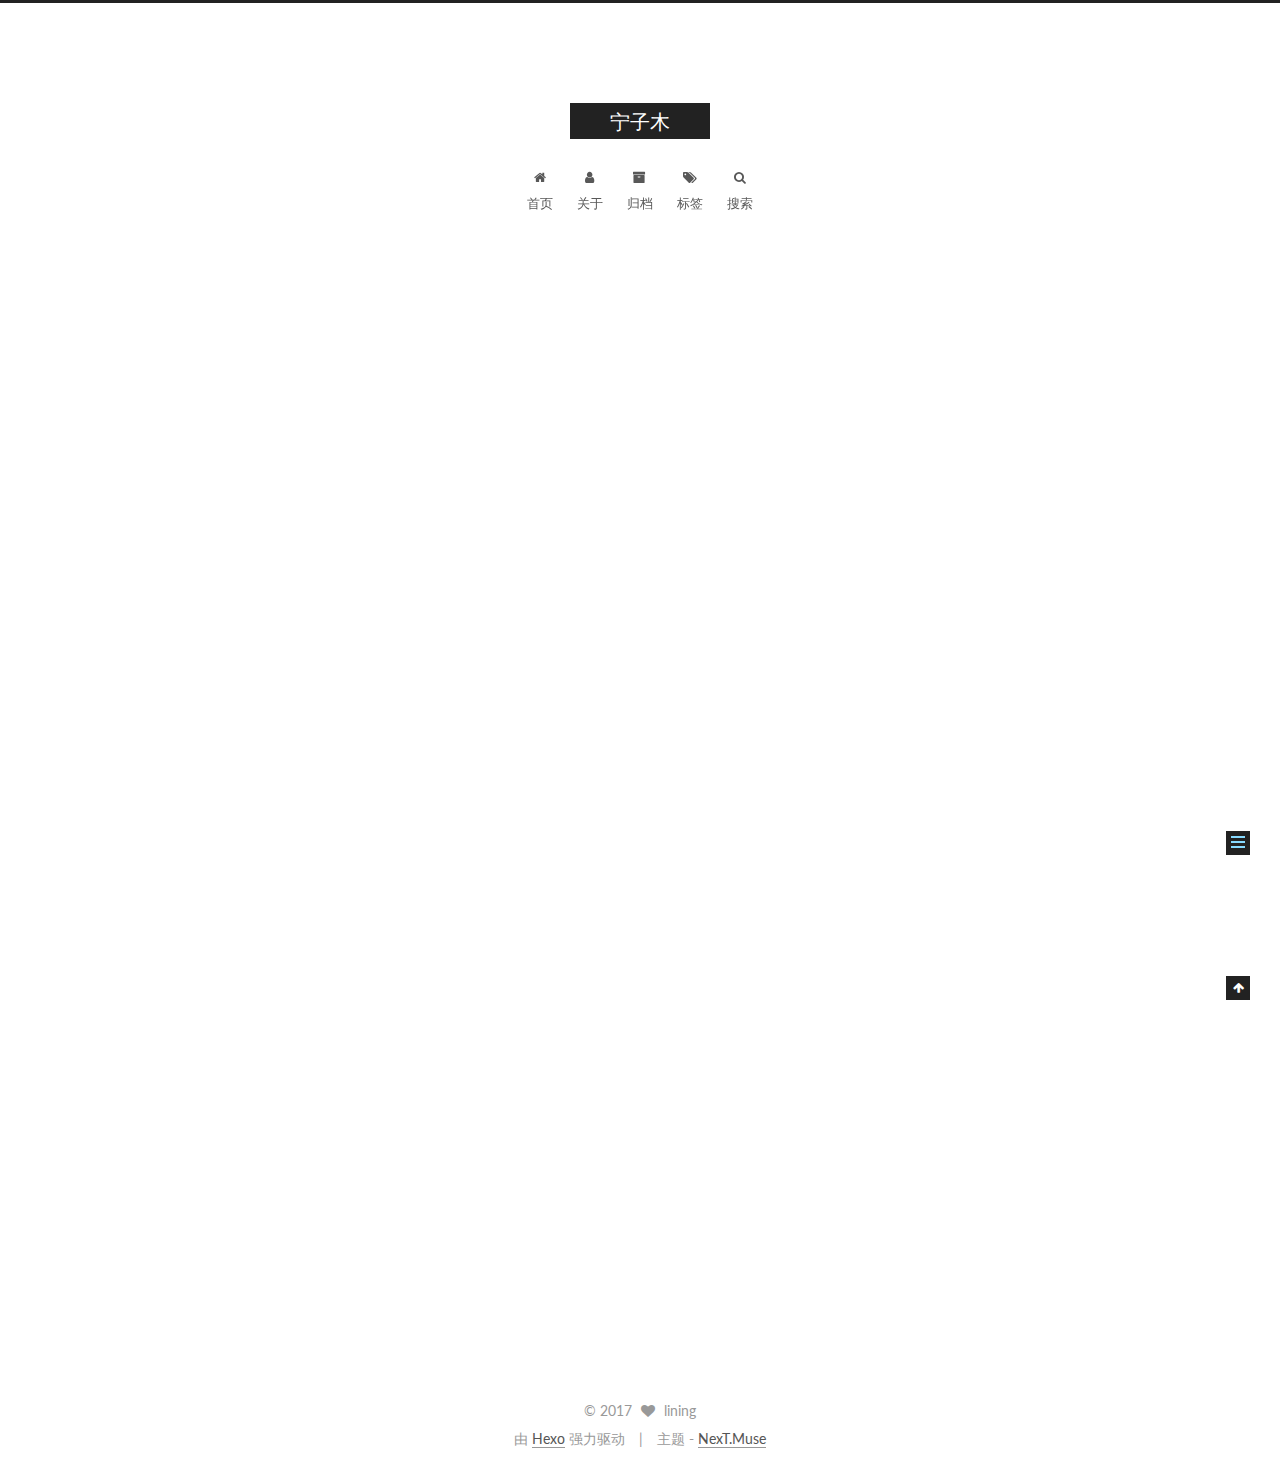
<file: 2017/05/26/hello-world/index.html>
<!doctype html>



  


<html class="theme-next muse use-motion" lang="zh-Hans">
<head>
  <meta charset="UTF-8"/>
<meta http-equiv="X-UA-Compatible" content="IE=edge" />
<meta name="viewport" content="width=device-width, initial-scale=1, maximum-scale=1"/>






<meta http-equiv="Cache-Control" content="no-transform" />
<meta http-equiv="Cache-Control" content="no-siteapp" />















  
  
  <link href="/lib/fancybox/source/jquery.fancybox.css?v=2.1.5" rel="stylesheet" type="text/css" />




  
  
  
  

  
    
    
  

  

  

  

  

  
    
    
    <link href="//fonts.googleapis.com/css?family=Lato:300,300italic,400,400italic,700,700italic&subset=latin,latin-ext" rel="stylesheet" type="text/css">
  






<link href="/lib/font-awesome/css/font-awesome.min.css?v=4.6.2" rel="stylesheet" type="text/css" />

<link href="/css/main.css?v=5.1.1" rel="stylesheet" type="text/css" />


  <meta name="keywords" content="Hexo, NexT" />








  <link rel="shortcut icon" type="image/x-icon" href="/favicon.ico?v=5.1.1" />






<meta name="description" content="Welcome to Hexo! This is your very first post. Check documentation for more info. If you get any problems when using Hexo, you can find the answer in troubleshooting or you can ask me on GitHub. Quick">
<meta property="og:type" content="article">
<meta property="og:title" content="Hello World">
<meta property="og:url" content="http://yoursite.com/2017/05/26/hello-world/index.html">
<meta property="og:site_name" content="宁子木">
<meta property="og:description" content="Welcome to Hexo! This is your very first post. Check documentation for more info. If you get any problems when using Hexo, you can find the answer in troubleshooting or you can ask me on GitHub. Quick">
<meta property="og:updated_time" content="2017-05-26T02:53:31.455Z">
<meta name="twitter:card" content="summary">
<meta name="twitter:title" content="Hello World">
<meta name="twitter:description" content="Welcome to Hexo! This is your very first post. Check documentation for more info. If you get any problems when using Hexo, you can find the answer in troubleshooting or you can ask me on GitHub. Quick">



<script type="text/javascript" id="hexo.configurations">
  var NexT = window.NexT || {};
  var CONFIG = {
    root: '/',
    scheme: 'Muse',
    sidebar: {"position":"right","display":"post","offset":12,"offset_float":0,"b2t":false,"scrollpercent":false},
    fancybox: true,
    motion: true,
    duoshuo: {
      userId: '0',
      author: '博主'
    },
    algolia: {
      applicationID: '',
      apiKey: '',
      indexName: '',
      hits: {"per_page":10},
      labels: {"input_placeholder":"Search for Posts","hits_empty":"We didn't find any results for the search: ${query}","hits_stats":"${hits} results found in ${time} ms"}
    }
  };
</script>



  <link rel="canonical" href="http://yoursite.com/2017/05/26/hello-world/"/>





  <title>Hello World | 宁子木</title>
</head>

<body itemscope itemtype="http://schema.org/WebPage" lang="zh-Hans">

  















  
  
    
  

  <div class="container sidebar-position-right page-post-detail ">
    <div class="headband"></div>

    <header id="header" class="header" itemscope itemtype="http://schema.org/WPHeader">
      <div class="header-inner"><div class="site-brand-wrapper">
  <div class="site-meta ">
    

    <div class="custom-logo-site-title">
      <a href="/"  class="brand" rel="start">
        <span class="logo-line-before"><i></i></span>
        <span class="site-title">宁子木</span>
        <span class="logo-line-after"><i></i></span>
      </a>
    </div>
      
        <p class="site-subtitle"></p>
      
  </div>

  <div class="site-nav-toggle">
    <button>
      <span class="btn-bar"></span>
      <span class="btn-bar"></span>
      <span class="btn-bar"></span>
    </button>
  </div>
</div>

<nav class="site-nav">
  

  
    <ul id="menu" class="menu">
      
        
        <li class="menu-item menu-item-home">
          <a href="/" rel="section">
            
              <i class="menu-item-icon fa fa-fw fa-home"></i> <br />
            
            首页
          </a>
        </li>
      
        
        <li class="menu-item menu-item-about">
          <a href="/about" rel="section">
            
              <i class="menu-item-icon fa fa-fw fa-user"></i> <br />
            
            关于
          </a>
        </li>
      
        
        <li class="menu-item menu-item-archives">
          <a href="/archives" rel="section">
            
              <i class="menu-item-icon fa fa-fw fa-archive"></i> <br />
            
            归档
          </a>
        </li>
      
        
        <li class="menu-item menu-item-tags">
          <a href="/tags" rel="section">
            
              <i class="menu-item-icon fa fa-fw fa-tags"></i> <br />
            
            标签
          </a>
        </li>
      
        
        <li class="menu-item menu-item-search">
          <a href="/" rel="section">
            
              <i class="menu-item-icon fa fa-fw fa-search"></i> <br />
            
            搜索
          </a>
        </li>
      

      
    </ul>
  

  
</nav>



 </div>
    </header>

    <main id="main" class="main">
      <div class="main-inner">
        <div class="content-wrap">
          <div id="content" class="content">
            

  <div id="posts" class="posts-expand">
    

  

  
  
  

  <article class="post post-type-normal " itemscope itemtype="http://schema.org/Article">
    <link itemprop="mainEntityOfPage" href="http://yoursite.com/2017/05/26/hello-world/">

    <span hidden itemprop="author" itemscope itemtype="http://schema.org/Person">
      <meta itemprop="name" content="lining">
      <meta itemprop="description" content="">
      <meta itemprop="image" content="/images/avatar.gif">
    </span>

    <span hidden itemprop="publisher" itemscope itemtype="http://schema.org/Organization">
      <meta itemprop="name" content="宁子木">
    </span>

    
      <header class="post-header">

        
        
          <h1 class="post-title" itemprop="name headline">Hello World</h1>
        

        <div class="post-meta">
          <span class="post-time">
            
              <span class="post-meta-item-icon">
                <i class="fa fa-calendar-o"></i>
              </span>
              
                <span class="post-meta-item-text">发表于</span>
              
              <time title="创建于" itemprop="dateCreated datePublished" datetime="2017-05-26T10:53:31+08:00">
                2017-05-26
              </time>
            

            

            
          </span>

          

          
            
          

          
          

          

          

          

        </div>
      </header>
    

    <div class="post-body" itemprop="articleBody">

      
      

      
        <p>Welcome to <a href="https://hexo.io/" target="_blank" rel="external">Hexo</a>! This is your very first post. Check <a href="https://hexo.io/docs/" target="_blank" rel="external">documentation</a> for more info. If you get any problems when using Hexo, you can find the answer in <a href="https://hexo.io/docs/troubleshooting.html" target="_blank" rel="external">troubleshooting</a> or you can ask me on <a href="https://github.com/hexojs/hexo/issues" target="_blank" rel="external">GitHub</a>.</p>
<h2 id="Quick-Start"><a href="#Quick-Start" class="headerlink" title="Quick Start"></a>Quick Start</h2><h3 id="Create-a-new-post"><a href="#Create-a-new-post" class="headerlink" title="Create a new post"></a>Create a new post</h3><figure class="highlight bash"><table><tr><td class="gutter"><pre><div class="line">1</div></pre></td><td class="code"><pre><div class="line">$ hexo new <span class="string">"My New Post"</span></div></pre></td></tr></table></figure>
<p>More info: <a href="https://hexo.io/docs/writing.html" target="_blank" rel="external">Writing</a></p>
<h3 id="Run-server"><a href="#Run-server" class="headerlink" title="Run server"></a>Run server</h3><figure class="highlight bash"><table><tr><td class="gutter"><pre><div class="line">1</div></pre></td><td class="code"><pre><div class="line">$ hexo server</div></pre></td></tr></table></figure>
<p>More info: <a href="https://hexo.io/docs/server.html" target="_blank" rel="external">Server</a></p>
<h3 id="Generate-static-files"><a href="#Generate-static-files" class="headerlink" title="Generate static files"></a>Generate static files</h3><figure class="highlight bash"><table><tr><td class="gutter"><pre><div class="line">1</div></pre></td><td class="code"><pre><div class="line">$ hexo generate</div></pre></td></tr></table></figure>
<p>More info: <a href="https://hexo.io/docs/generating.html" target="_blank" rel="external">Generating</a></p>
<h3 id="Deploy-to-remote-sites"><a href="#Deploy-to-remote-sites" class="headerlink" title="Deploy to remote sites"></a>Deploy to remote sites</h3><figure class="highlight bash"><table><tr><td class="gutter"><pre><div class="line">1</div></pre></td><td class="code"><pre><div class="line">$ hexo deploy</div></pre></td></tr></table></figure>
<p>More info: <a href="https://hexo.io/docs/deployment.html" target="_blank" rel="external">Deployment</a></p>

      
    </div>

    <div>
      
        

      
    </div>

    <div>
      
        

      
    </div>

    <div>
      
        

      
    </div>

    <footer class="post-footer">
      

      
        
      

      

      
      
    </footer>
  </article>



    <div class="post-spread">
      
    </div>
  </div>


          </div>
          


          
  <div class="comments" id="comments">
    
  </div>


        </div>
        
          
  
  <div class="sidebar-toggle">
    <div class="sidebar-toggle-line-wrap">
      <span class="sidebar-toggle-line sidebar-toggle-line-first"></span>
      <span class="sidebar-toggle-line sidebar-toggle-line-middle"></span>
      <span class="sidebar-toggle-line sidebar-toggle-line-last"></span>
    </div>
  </div>

  <aside id="sidebar" class="sidebar">
    <div class="sidebar-inner">

      

      
        <ul class="sidebar-nav motion-element">
          <li class="sidebar-nav-toc sidebar-nav-active" data-target="post-toc-wrap" >
            文章目录
          </li>
          <li class="sidebar-nav-overview" data-target="site-overview">
            站点概览
          </li>
        </ul>
      

      <section class="site-overview sidebar-panel">
        <div class="site-author motion-element" itemprop="author" itemscope itemtype="http://schema.org/Person">
          <img class="site-author-image" itemprop="image"
               src="/images/avatar.gif"
               alt="lining" />
          <p class="site-author-name" itemprop="name">lining</p>
           
              <p class="site-description motion-element" itemprop="description">Life is like riding a bicycle. To keep your balance, you must keep moving!</p>
          
        </div>
        <nav class="site-state motion-element">

          
            <div class="site-state-item site-state-posts">
              <a href="/archives">
                <span class="site-state-item-count">1</span>
                <span class="site-state-item-name">日志</span>
              </a>
            </div>
          

          

          

        </nav>

        

        <div class="links-of-author motion-element">
          
        </div>

        
        

        
        

        


      </section>

      
      <!--noindex-->
        <section class="post-toc-wrap motion-element sidebar-panel sidebar-panel-active">
          <div class="post-toc">

            
              
            

            
              <div class="post-toc-content"><ol class="nav"><li class="nav-item nav-level-2"><a class="nav-link" href="#Quick-Start"><span class="nav-number">1.</span> <span class="nav-text">Quick Start</span></a><ol class="nav-child"><li class="nav-item nav-level-3"><a class="nav-link" href="#Create-a-new-post"><span class="nav-number">1.1.</span> <span class="nav-text">Create a new post</span></a></li><li class="nav-item nav-level-3"><a class="nav-link" href="#Run-server"><span class="nav-number">1.2.</span> <span class="nav-text">Run server</span></a></li><li class="nav-item nav-level-3"><a class="nav-link" href="#Generate-static-files"><span class="nav-number">1.3.</span> <span class="nav-text">Generate static files</span></a></li><li class="nav-item nav-level-3"><a class="nav-link" href="#Deploy-to-remote-sites"><span class="nav-number">1.4.</span> <span class="nav-text">Deploy to remote sites</span></a></li></ol></li></ol></div>
            

          </div>
        </section>
      <!--/noindex-->
      

      

    </div>
  </aside>


        
      </div>
    </main>

    <footer id="footer" class="footer">
      <div class="footer-inner">
        <div class="copyright" >
  
  &copy; 
  <span itemprop="copyrightYear">2017</span>
  <span class="with-love">
    <i class="fa fa-heart"></i>
  </span>
  <span class="author" itemprop="copyrightHolder">lining</span>
</div>


<div class="powered-by">
  由 <a class="theme-link" href="https://hexo.io">Hexo</a> 强力驱动
</div>

<div class="theme-info">
  主题 -
  <a class="theme-link" href="https://github.com/iissnan/hexo-theme-next">
    NexT.Muse
  </a>
</div>


        

        
      </div>
    </footer>

    
      <div class="back-to-top">
        <i class="fa fa-arrow-up"></i>
        
      </div>
    

  </div>

  

<script type="text/javascript">
  if (Object.prototype.toString.call(window.Promise) !== '[object Function]') {
    window.Promise = null;
  }
</script>









  












  
  <script type="text/javascript" src="/lib/jquery/index.js?v=2.1.3"></script>

  
  <script type="text/javascript" src="/lib/fastclick/lib/fastclick.min.js?v=1.0.6"></script>

  
  <script type="text/javascript" src="/lib/jquery_lazyload/jquery.lazyload.js?v=1.9.7"></script>

  
  <script type="text/javascript" src="/lib/velocity/velocity.min.js?v=1.2.1"></script>

  
  <script type="text/javascript" src="/lib/velocity/velocity.ui.min.js?v=1.2.1"></script>

  
  <script type="text/javascript" src="/lib/fancybox/source/jquery.fancybox.pack.js?v=2.1.5"></script>


  


  <script type="text/javascript" src="/js/src/utils.js?v=5.1.1"></script>

  <script type="text/javascript" src="/js/src/motion.js?v=5.1.1"></script>



  
  

  
  <script type="text/javascript" src="/js/src/scrollspy.js?v=5.1.1"></script>
<script type="text/javascript" src="/js/src/post-details.js?v=5.1.1"></script>



  


  <script type="text/javascript" src="/js/src/bootstrap.js?v=5.1.1"></script>



  


  




	





  





  





  






  





  

  

  

  

  

</body>
</html>
</file>
<file: css/main.css>
/* normalize.css v3.0.2 | MIT License | git.io/normalize */
html {
  font-family: sans-serif; /* 1 */
  -ms-text-size-adjust: 100%; /* 2 */
  -webkit-text-size-adjust: 100%; /* 2 */
}
body {
  margin: 0;
}
article,
aside,
details,
figcaption,
figure,
footer,
header,
hgroup,
main,
menu,
nav,
section,
summary {
  display: block;
}
audio,
canvas,
progress,
video {
  display: inline-block; /* 1 */
  vertical-align: baseline; /* 2 */
}
audio:not([controls]) {
  display: none;
  height: 0;
}
[hidden],
template {
  display: none;
}
a {
  background-color: transparent;
}
a:active,
a:hover {
  outline: 0;
}
abbr[title] {
  border-bottom: 1px dotted;
}
b,
strong {
  font-weight: bold;
}
dfn {
  font-style: italic;
}
h1 {
  font-size: 2em;
  margin: 0.67em 0;
}
mark {
  background: #ff0;
  color: #000;
}
small {
  font-size: 80%;
}
sub,
sup {
  font-size: 75%;
  line-height: 0;
  position: relative;
  vertical-align: baseline;
}
sup {
  top: -0.5em;
}
sub {
  bottom: -0.25em;
}
img {
  border: 0;
}
svg:not(:root) {
  overflow: hidden;
}
figure {
  margin: 1em 40px;
}
hr {
  -moz-box-sizing: content-box;
  box-sizing: content-box;
  height: 0;
}
pre {
  overflow: auto;
}
code,
kbd,
pre,
samp {
  font-family: monospace, monospace;
  font-size: 1em;
}
button,
input,
optgroup,
select,
textarea {
  color: inherit; /* 1 */
  font: inherit; /* 2 */
  margin: 0; /* 3 */
}
button {
  overflow: visible;
}
button,
select {
  text-transform: none;
}
button,
html input[type="button"],
input[type="reset"],
input[type="submit"] {
  -webkit-appearance: button; /* 2 */
  cursor: pointer; /* 3 */
}
button[disabled],
html input[disabled] {
  cursor: default;
}
button::-moz-focus-inner,
input::-moz-focus-inner {
  border: 0;
  padding: 0;
}
input {
  line-height: normal;
}
input[type="checkbox"],
input[type="radio"] {
  box-sizing: border-box; /* 1 */
  padding: 0; /* 2 */
}
input[type="number"]::-webkit-inner-spin-button,
input[type="number"]::-webkit-outer-spin-button {
  height: auto;
}
input[type="search"] {
  -webkit-appearance: textfield; /* 1 */
  -moz-box-sizing: content-box;
  -webkit-box-sizing: content-box; /* 2 */
  box-sizing: content-box;
}
input[type="search"]::-webkit-search-cancel-button,
input[type="search"]::-webkit-search-decoration {
  -webkit-appearance: none;
}
fieldset {
  border: 1px solid #c0c0c0;
  margin: 0 2px;
  padding: 0.35em 0.625em 0.75em;
}
legend {
  border: 0; /* 1 */
  padding: 0; /* 2 */
}
textarea {
  overflow: auto;
}
optgroup {
  font-weight: bold;
}
table {
  border-collapse: collapse;
  border-spacing: 0;
}
td,
th {
  padding: 0;
}
::selection {
  background: #262a30;
  color: #fff;
}
body {
  position: relative;
  font-family: 'Lato', "PingFang SC", "Microsoft YaHei", sans-serif;
  font-size: 14px;
  line-height: 2;
  color: #555;
  background: #fff;
}
@media (max-width: 767px) {
  body {
    padding-right: 0 !important;
  }
}
@media (min-width: 768px) and (max-width: 991px) {
  body {
    padding-right: 0 !important;
  }
}
@media (min-width: 1600px) {
  body {
    font-size: 16px;
  }
}
h1,
h2,
h3,
h4,
h5,
h6 {
  margin: 0;
  padding: 0;
  font-weight: bold;
  line-height: 1.5;
  font-family: 'Lato', "PingFang SC", "Microsoft YaHei", sans-serif;
}
h2,
h3,
h4,
h5,
h6 {
  margin: 20px 0 15px;
}
h1 {
  font-size: 22px;
}
@media (max-width: 767px) {
  h1 {
    font-size: 18px;
  }
}
h2 {
  font-size: 20px;
}
@media (max-width: 767px) {
  h2 {
    font-size: 16px;
  }
}
h3 {
  font-size: 18px;
}
@media (max-width: 767px) {
  h3 {
    font-size: 14px;
  }
}
h4 {
  font-size: 16px;
}
@media (max-width: 767px) {
  h4 {
    font-size: 12px;
  }
}
h5 {
  font-size: 14px;
}
@media (max-width: 767px) {
  h5 {
    font-size: 10px;
  }
}
h6 {
  font-size: 12px;
}
@media (max-width: 767px) {
  h6 {
    font-size: 8px;
  }
}
p {
  margin: 0 0 25px 0;
}
a {
  color: #555;
  text-decoration: none;
  border-bottom: 1px solid #999;
  word-wrap: break-word;
}
a:hover {
  color: #222;
  border-bottom-color: #222;
}
blockquote {
  margin: 0;
  padding: 0;
}
img {
  display: block;
  margin: auto;
  max-width: 100%;
  height: auto;
}
hr {
  margin: 40px 0;
  height: 3px;
  border: none;
  background-color: #ddd;
  background-image: repeating-linear-gradient(-45deg, #fff, #fff 4px, transparent 4px, transparent 8px);
}
blockquote {
  padding: 0 15px;
  color: #666;
  border-left: 4px solid #ddd;
}
blockquote cite::before {
  content: "-";
  padding: 0 5px;
}
dt {
  font-weight: 700;
}
dd {
  margin: 0;
  padding: 0;
}
.text-left {
  text-align: left;
}
.text-center {
  text-align: center;
}
.text-right {
  text-align: right;
}
.text-justify {
  text-align: justify;
}
.text-nowrap {
  white-space: nowrap;
}
.text-lowercase {
  text-transform: lowercase;
}
.text-uppercase {
  text-transform: uppercase;
}
.text-capitalize {
  text-transform: capitalize;
}
.center-block {
  display: block;
  margin-left: auto;
  margin-right: auto;
}
.clearfix:before,
.clearfix:after {
  content: " ";
  display: table;
}
.clearfix:after {
  clear: both;
}
.pullquote {
  width: 45%;
}
.pullquote.left {
  float: left;
  margin-left: 5px;
  margin-right: 10px;
}
.pullquote.right {
  float: right;
  margin-left: 10px;
  margin-right: 5px;
}
.affix.affix.affix {
  position: fixed;
}
.translation {
  margin-top: -20px;
  font-size: 14px;
  color: #999;
}
.scrollbar-measure {
  width: 100px;
  height: 100px;
  overflow: scroll;
  position: absolute;
  top: -9999px;
}
.use-motion .motion-element {
  opacity: 0;
}
table {
  margin: 20px 0;
  width: 100%;
  border-collapse: collapse;
  border-spacing: 0;
  border: 1px solid #ddd;
  font-size: 14px;
  table-layout: fixed;
  word-wrap: break-all;
}
table>tbody>tr:nth-of-type(odd) {
  background-color: #f9f9f9;
}
table>tbody>tr:hover {
  background-color: #f5f5f5;
}
caption,
th,
td {
  padding: 8px;
  text-align: left;
  vertical-align: middle;
  font-weight: normal;
}
th,
td {
  border-bottom: 3px solid #ddd;
  border-right: 1px solid #eee;
}
th {
  padding-bottom: 10px;
  font-weight: 700;
}
td {
  border-bottom-width: 1px;
}
html,
body {
  height: 100%;
}
.container {
  position: relative;
  min-height: 100%;
}
.header-inner {
  margin: 0 auto;
  padding: 100px 0 70px;
  width: 700px;
}
@media (min-width: 1600px) {
  .container .header-inner {
    width: 900px;
  }
}
.main {
  padding-bottom: 150px;
}
.main-inner {
  margin: 0 auto;
  width: 700px;
}
@media (min-width: 1600px) {
  .container .main-inner {
    width: 900px;
  }
}
.footer {
  position: absolute;
  left: 0;
  bottom: 0;
  width: 100%;
  min-height: 50px;
}
.footer-inner {
  box-sizing: border-box;
  margin: 20px auto;
  width: 700px;
}
@media (min-width: 1600px) {
  .container .footer-inner {
    width: 900px;
  }
}
pre,
.highlight {
  overflow: auto;
  margin: 20px 0;
  padding: 0;
  font-size: 13px;
  color: #4d4d4c;
  background: #f7f7f7;
  line-height: 1.6;
}
pre,
code {
  font-family: consolas, Menlo, "PingFang SC", "Microsoft YaHei", monospace;
}
code {
  padding: 2px 4px;
  word-wrap: break-word;
  color: #555;
  background: #eee;
  border-radius: 3px;
  font-size: 13px;
}
pre code {
  padding: 0;
  color: #4d4d4c;
  background: none;
  text-shadow: none;
}
.highlight {
  border-radius: 1px;
}
.highlight pre {
  border: none;
  margin: 0;
  padding: 10px 0;
}
.highlight table {
  margin: 0;
  width: auto;
  border: none;
}
.highlight td {
  border: none;
  padding: 0;
}
.highlight figcaption {
  font-size: 1em;
  color: #4d4d4c;
  line-height: 1em;
  margin-bottom: 1em;
}
.highlight figcaption:before,
.highlight figcaption:after {
  content: " ";
  display: table;
}
.highlight figcaption:after {
  clear: both;
}
.highlight figcaption a {
  float: right;
  color: #4d4d4c;
}
.highlight figcaption a:hover {
  border-bottom-color: #4d4d4c;
}
.highlight .gutter pre {
  padding-left: 10px;
  padding-right: 10px;
  color: #869194;
  text-align: right;
  background-color: #eff2f3;
}
.highlight .code pre {
  width: 100%;
  padding-left: 10px;
  padding-right: 10px;
  background-color: #f7f7f7;
}
.highlight .line {
  height: 20px;
}
.gutter {
  -webkit-user-select: none;
  -moz-user-select: none;
  -ms-user-select: none;
  user-select: none;
}
.gist table {
  width: auto;
}
.gist table td {
  border: none;
}
pre .deletion {
  background: #fdd;
}
pre .addition {
  background: #dfd;
}
pre .meta {
  color: #8959a8;
}
pre .comment {
  color: #8e908c;
}
pre .variable,
pre .attribute,
pre .tag,
pre .regexp,
pre .ruby .constant,
pre .xml .tag .title,
pre .xml .pi,
pre .xml .doctype,
pre .html .doctype,
pre .css .id,
pre .css .class,
pre .css .pseudo {
  color: #c82829;
}
pre .number,
pre .preprocessor,
pre .built_in,
pre .literal,
pre .params,
pre .constant,
pre .command {
  color: #f5871f;
}
pre .ruby .class .title,
pre .css .rules .attribute,
pre .string,
pre .value,
pre .inheritance,
pre .header,
pre .ruby .symbol,
pre .xml .cdata,
pre .special,
pre .number,
pre .formula {
  color: #718c00;
}
pre .title,
pre .css .hexcolor {
  color: #3e999f;
}
pre .function,
pre .python .decorator,
pre .python .title,
pre .ruby .function .title,
pre .ruby .title .keyword,
pre .perl .sub,
pre .javascript .title,
pre .coffeescript .title {
  color: #4271ae;
}
pre .keyword,
pre .javascript .function {
  color: #8959a8;
}
.full-image.full-image.full-image {
  border: none;
  max-width: 100%;
  width: auto;
  margin: 20px auto;
}
@media (min-width: 992px) {
  .full-image.full-image.full-image {
    max-width: none;
    width: 110%;
    margin: 25px -5%;
  }
}
.blockquote-center,
.page-home .post-type-quote blockquote,
.page-post-detail .post-type-quote blockquote {
  position: relative;
  margin: 40px 0;
  padding: 0;
  border-left: none;
  text-align: center;
}
.blockquote-center::before,
.page-home .post-type-quote blockquote::before,
.page-post-detail .post-type-quote blockquote::before,
.blockquote-center::after,
.page-home .post-type-quote blockquote::after,
.page-post-detail .post-type-quote blockquote::after {
  position: absolute;
  content: ' ';
  display: block;
  width: 100%;
  height: 24px;
  opacity: 0.2;
  background-repeat: no-repeat;
  background-position: 0 -6px;
  background-size: 22px 22px;
}
.blockquote-center::before,
.page-home .post-type-quote blockquote::before,
.page-post-detail .post-type-quote blockquote::before {
  top: -20px;
  background-image: url("../images/quote-l.svg");
  border-top: 1px solid #ccc;
}
.blockquote-center::after,
.page-home .post-type-quote blockquote::after,
.page-post-detail .post-type-quote blockquote::after {
  bottom: -20px;
  background-image: url("../images/quote-r.svg");
  border-bottom: 1px solid #ccc;
  background-position: 100% 8px;
}
.blockquote-center p,
.page-home .post-type-quote blockquote p,
.page-post-detail .post-type-quote blockquote p,
.blockquote-center div,
.page-home .post-type-quote blockquote div,
.page-post-detail .post-type-quote blockquote div {
  text-align: center;
}
.post .post-body .group-picture img {
  box-sizing: border-box;
  padding: 0 3px;
  border: none;
}
.post .group-picture-row {
  overflow: hidden;
  margin-top: 6px;
}
.post .group-picture-row:first-child {
  margin-top: 0;
}
.post .group-picture-column {
  float: left;
}
.page-post-detail .post-body .group-picture-column {
  float: none;
  margin-top: 10px;
  width: auto !important;
}
.page-post-detail .post-body .group-picture-column img {
  margin: 0 auto;
}
.page-archive .group-picture-container {
  overflow: hidden;
}
.page-archive .group-picture-row {
  float: left;
}
.page-archive .group-picture-row:first-child {
  margin-top: 6px;
}
.page-archive .group-picture-column {
  max-width: 150px;
  max-height: 150px;
}
.note {
  padding: 20px;
  margin: 20px 0;
  border: 1px solid #eee;
  border-left-width: 5px;
  border-radius: 3px;
}
.note h2,
.note h3,
.note h4,
.note h5,
.note h6 {
  margin-top: 0;
  margin-bottom: 5px;
}
.note p:last-child {
  margin-bottom: 0;
}
.note code {
  border-radius: 3px;
}
.note+.note {
  margin-top: -5px;
}
.default {
  border-left-color: #777;
}
.default h2,
.default h3,
.default h4,
.default h5,
.default h6 {
  color: #777;
}
.primary {
  border-left-color: #428bca;
}
.primary h2,
.primary h3,
.primary h4,
.primary h5,
.primary h6 {
  color: #428bca;
}
.success {
  border-left-color: #5cb85c;
}
.success h2,
.success h3,
.success h4,
.success h5,
.success h6 {
  color: #5cb85c;
}
.danger {
  border-left-color: #d9534f;
}
.danger h2,
.danger h3,
.danger h4,
.danger h5,
.danger h6 {
  color: #d9534f;
}
.warning {
  border-left-color: #f0ad4e;
}
.warning h2,
.warning h3,
.warning h4,
.warning h5,
.warning h6 {
  color: #f0ad4e;
}
.info {
  border-left-color: #5bc0de;
}
.info h2,
.info h3,
.info h4,
.info h5,
.info h6 {
  color: #5bc0de;
}
.btn {
  display: inline-block;
  padding: 0 20px;
  font-size: 14px;
  color: #fff;
  background: #222;
  border: 2px solid #222;
  text-decoration: none;
  border-radius: 0;
  transition-property: background-color;
  transition-duration: 0.2s;
  transition-timing-function: ease-in-out;
  transition-delay: 0s;
}
.btn:hover,
.post-button .btn:hover {
  border-color: #222;
  color: #222;
  background: #fff;
}
.btn-bar {
  display: block;
  width: 22px;
  height: 2px;
  background: #555;
  border-radius: 1px;
}
.btn-bar+.btn-bar {
  margin-top: 4px;
}
.pagination {
  margin: 120px 0 40px;
  text-align: center;
  border-top: 1px solid #eee;
}
.page-number-basic,
.pagination .prev,
.pagination .next,
.pagination .page-number,
.pagination .space {
  display: inline-block;
  position: relative;
  top: -1px;
  margin: 0 10px;
  padding: 0 10px;
  line-height: 30px;
}
@media (max-width: 767px) {
  .page-number-basic,
  .pagination .prev,
  .pagination .next,
  .pagination .page-number,
  .pagination .space {
    margin: 0 5px;
  }
}
.pagination .prev,
.pagination .next,
.pagination .page-number {
  border-bottom: 0;
  border-top: 1px solid #eee;
  transition-property: border-color;
  transition-duration: 0.2s;
  transition-timing-function: ease-in-out;
  transition-delay: 0s;
}
.pagination .prev:hover,
.pagination .next:hover,
.pagination .page-number:hover {
  border-top-color: #222;
}
.pagination .space {
  padding: 0;
  margin: 0;
}
.pagination .prev {
  margin-left: 0;
}
.pagination .next {
  margin-right: 0;
}
.pagination .page-number.current {
  color: #fff;
  background: #ccc;
  border-top-color: #ccc;
}
@media (max-width: 767px) {
  .pagination {
    border-top: none;
  }
  .pagination .prev,
  .pagination .next,
  .pagination .page-number {
    margin-bottom: 10px;
    border-top: 0;
    border-bottom: 1px solid #eee;
  }
  .pagination .prev:hover,
  .pagination .next:hover,
  .pagination .page-number:hover {
    border-bottom-color: #222;
  }
}
.comments {
  margin: 60px 20px 0;
}
.tag-cloud {
  text-align: center;
}
.tag-cloud a {
  display: inline-block;
  margin: 10px;
}
.back-to-top {
  box-sizing: border-box;
  position: fixed;
  bottom: -100px;
  right: 30px;
  z-index: 1050;
  padding: 0 6px;
  width: 24px;
  background: #222;
  font-size: 12px;
  opacity: 1;
  color: #fff;
  cursor: pointer;
  text-align: center;
  -webkit-transform: translateZ(0);
  transition-property: bottom;
  transition-duration: 0.2s;
  transition-timing-function: ease-in-out;
  transition-delay: 0s;
}
@media (max-width: 767px) {
  .back-to-top {
    display: none;
  }
}
@media (min-width: 768px) and (max-width: 991px) {
  .back-to-top {
    display: none;
  }
}
.back-to-top.back-to-top-on {
  bottom: 19px;
}
.header {
  background: transparent;
}
.header-inner {
  position: relative;
}
.headband {
  height: 3px;
  background: #222;
}
.site-meta {
  margin: 0;
  text-align: center;
}
@media (max-width: 767px) {
  .site-meta {
    text-align: center;
  }
}
.brand {
  position: relative;
  display: inline-block;
  padding: 0 40px;
  color: #fff;
  background: #222;
  border-bottom: none;
}
.brand:hover {
  color: #fff;
}
.logo {
  display: inline-block;
  margin-right: 5px;
  line-height: 36px;
  vertical-align: top;
}
.site-title {
  display: inline-block;
  vertical-align: top;
  line-height: 36px;
  font-size: 20px;
  font-weight: normal;
  font-family: 'Lato', "PingFang SC", "Microsoft YaHei", sans-serif;
}
.site-subtitle {
  margin-top: 10px;
  font-size: 13px;
  color: #999;
}
.use-motion .brand {
  opacity: 0;
}
.use-motion .logo,
.use-motion .site-title,
.use-motion .site-subtitle {
  opacity: 0;
  position: relative;
  top: -10px;
}
.site-nav-toggle {
  display: none;
  position: absolute;
  top: 10px;
  left: 10px;
}
@media (max-width: 767px) {
  .site-nav-toggle {
    display: block;
  }
}
.site-nav-toggle button {
  margin-top: 2px;
  padding: 9px 10px;
  background: transparent;
  border: none;
}
@media (max-width: 767px) {
  .site-nav {
    display: none;
    margin: 0 -10px;
    padding: 0 10px;
    clear: both;
    border-top: 1px solid #ddd;
  }
}
@media (min-width: 768px) and (max-width: 991px) {
  .site-nav {
    display: block !important;
  }
}
@media (min-width: 992px) {
  .site-nav {
    display: block !important;
  }
}
.menu {
  margin-top: 20px;
  padding-left: 0;
  text-align: center;
}
.menu .menu-item {
  display: inline-block;
  margin: 0 10px;
  list-style: none;
}
@media screen and (max-width: 767px) {
  .menu .menu-item {
    margin-top: 10px;
  }
}
.menu .menu-item a {
  display: block;
  font-size: 13px;
  line-height: inherit;
  border-bottom: 1px solid transparent;
  transition-property: border-color;
  transition-duration: 0.2s;
  transition-timing-function: ease-in-out;
  transition-delay: 0s;
}
.menu .menu-item a:hover {
  border-bottom-color: #222;
}
.menu .menu-item .fa {
  margin-right: 5px;
}
.use-motion .menu-item {
  opacity: 0;
}
.post-body {
  font-family: 'Lato', "PingFang SC", "Microsoft YaHei", sans-serif;
}
@media (max-width: 767px) {
  .post-body {
    word-break: break-word;
  }
}
.post-body .fancybox img {
  display: block !important;
  margin: 0 auto;
  cursor: pointer;
  cursor: zoom-in;
  cursor: -webkit-zoom-in;
}
.post-body .image-caption,
.post-body .figure .caption {
  margin: 10px auto 15px;
  text-align: center;
  font-size: 14px;
  color: #999;
  font-weight: bold;
  line-height: 1;
}
.post-sticky-flag {
  display: inline-block;
  font-size: 16px;
  -ms-transform: rotate(30deg);
  -webkit-transform: rotate(30deg);
  -moz-transform: rotate(30deg);
  -ms-transform: rotate(30deg);
  -o-transform: rotate(30deg);
  transform: rotate(30deg);
}
.posts-expand {
  padding-top: 40px;
}
@media (max-width: 767px) {
  .posts-expand {
    margin: 0 20px;
  }
  .post-body pre {
    padding: 10px;
  }
  .post-body pre .gutter pre {
    padding-right: 10px;
  }
  .post-body .highlight {
    margin-left: 0px;
    margin-right: 0px;
    padding: 0;
  }
  .post-body .highlight .gutter pre {
    padding-right: 10px;
  }
}
@media (min-width: 992px) {
  .posts-expand .post-body {
    text-align: justify;
  }
}
.posts-expand .post-body h2,
.posts-expand .post-body h3,
.posts-expand .post-body h4,
.posts-expand .post-body h5,
.posts-expand .post-body h6 {
  padding-top: 10px;
}
.posts-expand .post-body h2 .header-anchor,
.posts-expand .post-body h3 .header-anchor,
.posts-expand .post-body h4 .header-anchor,
.posts-expand .post-body h5 .header-anchor,
.posts-expand .post-body h6 .header-anchor {
  float: right;
  margin-left: 10px;
  color: #ccc;
  border-bottom-style: none;
  visibility: hidden;
}
.posts-expand .post-body h2 .header-anchor:hover,
.posts-expand .post-body h3 .header-anchor:hover,
.posts-expand .post-body h4 .header-anchor:hover,
.posts-expand .post-body h5 .header-anchor:hover,
.posts-expand .post-body h6 .header-anchor:hover {
  color: inherit;
}
.posts-expand .post-body h2:hover .header-anchor,
.posts-expand .post-body h3:hover .header-anchor,
.posts-expand .post-body h4:hover .header-anchor,
.posts-expand .post-body h5:hover .header-anchor,
.posts-expand .post-body h6:hover .header-anchor {
  visibility: visible;
}
.posts-expand .post-body ul li {
  list-style: circle;
}
.posts-expand .post-body img {
  box-sizing: border-box;
  margin: auto;
  padding: 3px;
  border: 1px solid #ddd;
}
.posts-expand .fancybox img {
  margin: 0 auto;
}
@media (max-width: 767px) {
  .posts-collapse {
    margin: 0 20px;
  }
  .posts-collapse .post-title,
  .posts-collapse .post-meta {
    display: block;
    width: auto;
    text-align: left;
  }
}
.posts-collapse {
  position: relative;
  z-index: 1010;
  margin-left: 55px;
}
.posts-collapse::after {
  content: " ";
  position: absolute;
  top: 20px;
  left: 0;
  margin-left: -2px;
  width: 4px;
  height: 100%;
  background: #f5f5f5;
  z-index: -1;
}
@media (max-width: 767px) {
  .posts-collapse {
    margin: 0 20px;
  }
}
.posts-collapse .collection-title {
  position: relative;
  margin: 60px 0;
}
.posts-collapse .collection-title h2 {
  margin-left: 20px;
}
.posts-collapse .collection-title small {
  color: #bbb;
  margin-left: 5px;
}
.posts-collapse .collection-title::before {
  content: " ";
  position: absolute;
  left: 0;
  top: 50%;
  margin-left: -4px;
  margin-top: -4px;
  width: 8px;
  height: 8px;
  background: #bbb;
  border-radius: 50%;
}
.posts-collapse .post {
  margin: 30px 0;
}
.posts-collapse .post-header {
  position: relative;
  transition-duration: 0.2s;
  transition-timing-function: ease-in-out;
  transition-delay: 0s;
  transition-property: border;
  border-bottom: 1px dashed #ccc;
}
.posts-collapse .post-header::before {
  content: " ";
  position: absolute;
  left: 0;
  top: 12px;
  width: 6px;
  height: 6px;
  margin-left: -4px;
  background: #bbb;
  border-radius: 50%;
  border: 1px solid #fff;
  transition-duration: 0.2s;
  transition-timing-function: ease-in-out;
  transition-delay: 0s;
  transition-property: background;
}
.posts-collapse .post-header:hover {
  border-bottom-color: #666;
}
.posts-collapse .post-header:hover::before {
  background: #222;
}
.posts-collapse .post-meta {
  position: absolute;
  font-size: 12px;
  left: 20px;
  top: 5px;
}
.posts-collapse .post-comments-count {
  display: none;
}
.posts-collapse .post-title {
  margin-left: 60px;
  font-size: 16px;
  font-weight: normal;
  line-height: inherit;
}
.posts-collapse .post-title::after {
  margin-left: 3px;
  opacity: 0.6;
}
.posts-collapse .post-title a {
  color: #666;
  border-bottom: none;
}
.page-home .post-type-quote .post-header,
.page-post-detail .post-type-quote .post-header,
.page-home .post-type-quote .post-tags,
.page-post-detail .post-type-quote .post-tags {
  display: none;
}
.posts-expand .post-title {
  font-size: 26px;
  text-align: center;
  word-break: break-word;
  font-weight: 400;
}
@media (max-width: 767px) {
  .posts-expand .post-title {
    font-size: 22px;
  }
}
.posts-expand .post-title-link {
  display: inline-block;
  position: relative;
  color: #555;
  border-bottom: none;
  line-height: 1.2;
  vertical-align: top;
}
.posts-expand .post-title-link::before {
  content: "";
  position: absolute;
  width: 100%;
  height: 2px;
  bottom: 0;
  left: 0;
  background-color: #000;
  visibility: hidden;
  -webkit-transform: scaleX(0);
  -moz-transform: scaleX(0);
  -ms-transform: scaleX(0);
  -o-transform: scaleX(0);
  transform: scaleX(0);
  transition-duration: 0.2s;
  transition-timing-function: ease-in-out;
  transition-delay: 0s;
}
.posts-expand .post-title-link:hover::before {
  visibility: visible;
  -webkit-transform: scaleX(1);
  -moz-transform: scaleX(1);
  -ms-transform: scaleX(1);
  -o-transform: scaleX(1);
  transform: scaleX(1);
}
.posts-expand .post-title-link .fa {
  font-size: 16px;
}
.posts-expand .post-meta {
  margin: 3px 0 60px 0;
  color: #999;
  font-family: 'Lato', "PingFang SC", "Microsoft YaHei", sans-serif;
  font-size: 12px;
  text-align: center;
}
.posts-expand .post-meta .post-category-list {
  display: inline-block;
  margin: 0;
  padding: 3px;
}
.posts-expand .post-meta .post-category-list-link {
  color: #999;
}
.posts-expand .post-meta .post-description {
  font-size: 14px;
  margin-top: 2px;
}
.post-wordcount {
  display: inline-block;
}
.post-meta-divider {
  margin: 0 0.5em;
}
.post-meta-item-icon {
  margin-right: 3px;
}
@media (min-width: 768px) and (max-width: 991px) {
  .post-meta-item-icon {
    display: inline-block;
  }
}
@media (max-width: 767px) {
  .post-meta-item-icon {
    display: inline-block;
  }
}
@media (min-width: 768px) and (max-width: 991px) {
  .post-meta-item-text {
    display: none;
  }
}
@media (max-width: 767px) {
  .post-meta-item-text {
    display: none;
  }
}
@media (max-width: 767px) {
  .posts-expand .post-comments-count {
    display: none;
  }
}
.social-like {
  font-size: 14px;
  height: 20px;
  text-align: center;
  border-top: 1px solid #eee;
  padding-top: 9px;
  margin-top: 45px;
  display: flex;
  justify-content: center;
}
.vk_like {
  width: 85px;
  height: 21px;
  padding-top: 7px;
  align-self: center;
}
.fb_like {
  height: 30px;
  align-self: center;
}
.post-button {
  margin-top: 50px;
}
.post-button .btn {
  color: #fff;
  font-size: 14px;
  background: #222;
  border-radius: 0;
  line-height: 2;
  margin: 0 4px 8px 4px;
}
.post-button .fa-fw {
  width: 1.285714285714286em;
  text-align: left;
}
.posts-expand .post-tags {
  margin-top: 40px;
  text-align: center;
}
.posts-expand .post-tags a {
  display: inline-block;
  margin-right: 10px;
  font-size: 13px;
}
.post-nav {
  display: table;
  margin-top: 15px;
  width: 100%;
  border-top: 1px solid #eee;
}
.post-nav-divider {
  display: table-cell;
  width: 10%;
}
.post-nav-item {
  display: table-cell;
  padding: 10px 0 0 0;
  width: 45%;
  vertical-align: top;
}
.post-nav-item a {
  position: relative;
  display: block;
  line-height: 25px;
  font-size: 14px;
  color: #555;
  border-bottom: none;
}
.post-nav-item a:hover {
  color: #222;
  border-bottom: none;
}
.post-nav-item a:active {
  top: 2px;
}
.post-nav-item .fa {
  position: absolute;
  top: 8px;
  left: 0;
  font-size: 12px;
}
.post-nav-next a {
  padding-left: 15px;
}
.post-nav-prev {
  text-align: right;
}
.post-nav-prev a {
  padding-right: 15px;
}
.post-nav-prev .fa {
  right: 0;
  left: auto;
}
.posts-expand .post-eof {
  display: block;
  margin: 80px auto 60px;
  width: 8%;
  height: 1px;
  background: #ccc;
  text-align: center;
}
.post:last-child .post-eof.post-eof.post-eof {
  display: none;
}
.post-gallery {
  display: table;
  table-layout: fixed;
  width: 100%;
  border-collapse: separate;
}
.post-gallery-row {
  display: table-row;
}
.post-gallery .post-gallery-img {
  display: table-cell;
  text-align: center;
  vertical-align: middle;
  border: none;
}
.post-gallery .post-gallery-img img {
  max-width: 100%;
  max-height: 100%;
  border: none;
}
.fancybox-close,
.fancybox-close:hover {
  border: none;
}
.sidebar {
  position: fixed;
  right: 0;
  top: 0;
  bottom: 0;
  width: 0;
  z-index: 1040;
  box-shadow: inset 0 2px 6px #000;
  background: #222;
  -webkit-transform: translateZ(0);
}
.sidebar a {
  color: #999;
  border-bottom-color: #555;
}
.sidebar a:hover {
  color: #eee;
}
@media (min-width: 768px) and (max-width: 991px) {
  .sidebar {
    display: none !important;
  }
}
@media (max-width: 767px) {
  .sidebar {
    display: none !important;
  }
}
.sidebar-inner {
  position: relative;
  padding: 20px 10px;
  color: #999;
  text-align: center;
}
.sidebar-toggle {
  position: fixed;
  right: 30px;
  bottom: 45px;
  width: 14px;
  height: 14px;
  padding: 5px;
  background: #222;
  line-height: 0;
  z-index: 1050;
  cursor: pointer;
  -webkit-transform: translateZ(0);
}
@media (min-width: 768px) and (max-width: 991px) {
  .sidebar-toggle {
    display: none;
  }
}
@media (max-width: 767px) {
  .sidebar-toggle {
    display: none;
  }
}
.sidebar-toggle-line {
  position: relative;
  display: inline-block;
  vertical-align: top;
  height: 2px;
  width: 100%;
  background: #fff;
  margin-top: 3px;
}
.sidebar-toggle-line:first-child {
  margin-top: 0;
}
.site-author-image {
  display: block;
  margin: 0 auto;
  padding: 2px;
  max-width: 96px;
  height: auto;
  border: 2px solid #333;
}
.site-author-name {
  margin: 5px 0 0;
  text-align: center;
  color: #f5f5f5;
  font-weight: normal;
}
.site-description {
  margin-top: 5px;
  text-align: center;
  font-size: 14px;
  color: #999;
}
.site-state {
  overflow: hidden;
  line-height: 1.4;
  white-space: nowrap;
  text-align: center;
}
.site-state-item {
  display: inline-block;
  padding: 0 15px;
  border-left: 1px solid #333;
}
.site-state-item:first-child {
  border-left: none;
}
.site-state-item a {
  border-bottom: none;
}
.site-state-item-count {
  display: block;
  text-align: center;
  color: inherit;
  font-weight: 600;
  font-size: 18px;
}
.site-state-item-name {
  font-size: 13px;
  color: inherit;
}
.feed-link {
  margin-top: 20px;
}
.feed-link a {
  display: inline-block;
  padding: 0 15px;
  color: #fc6423;
  border: 1px solid #fc6423;
  border-radius: 4px;
}
.feed-link a i {
  color: #fc6423;
  font-size: 14px;
}
.feed-link a:hover {
  color: #fff;
  background: #fc6423;
}
.feed-link a:hover i {
  color: #fff;
}
.links-of-author {
  margin-top: 20px;
}
.links-of-author a {
  display: inline-block;
  vertical-align: middle;
  margin-right: 10px;
  margin-bottom: 10px;
  border-bottom-color: #555;
  font-size: 13px;
}
.links-of-author a:before {
  display: inline-block;
  vertical-align: middle;
  margin-right: 3px;
  content: " ";
  width: 4px;
  height: 4px;
  border-radius: 50%;
  background: #6af473;
}
.links-of-blogroll {
  font-size: 13px;
}
.links-of-blogroll-title {
  margin-top: 20px;
  font-size: 14px;
  font-weight: 600;
}
.links-of-blogroll-list {
  margin: 0;
  padding: 0;
  list-style: none;
}
.links-of-blogroll-item {
  padding: 2px 10px;
}
.sidebar-nav {
  margin: 0 0 20px;
  padding-left: 0;
}
.sidebar-nav li {
  display: inline-block;
  cursor: pointer;
  border-bottom: 1px solid transparent;
  font-size: 14px;
  color: #555;
}
.sidebar-nav li:hover {
  color: #f5f5f5;
}
.page-post-detail .sidebar-nav-toc {
  padding: 0 5px;
}
.page-post-detail .sidebar-nav-overview {
  margin-left: 10px;
}
.sidebar-nav .sidebar-nav-active {
  color: #87daff;
  border-bottom-color: #87daff;
}
.sidebar-nav .sidebar-nav-active:hover {
  color: #87daff;
}
.sidebar-panel {
  display: none;
}
.sidebar-panel-active {
  display: block;
}
.post-toc-empty {
  font-size: 14px;
  color: #666;
}
.post-toc-wrap {
  overflow: hidden;
}
.post-toc {
  overflow: auto;
}
.post-toc ol {
  margin: 0;
  padding: 0 2px 5px 10px;
  text-align: left;
  list-style: none;
  font-size: 14px;
}
.post-toc ol > ol {
  padding-left: 0;
}
.post-toc ol a {
  transition-duration: 0.2s;
  transition-timing-function: ease-in-out;
  transition-delay: 0s;
  transition-property: all;
  color: #999;
  border-bottom-color: #555;
}
.post-toc ol a:hover {
  color: #ccc;
  border-bottom-color: #ccc;
}
.post-toc .nav-item {
  overflow: hidden;
  text-overflow: ellipsis;
  white-space: nowrap;
  line-height: 1.8;
}
.post-toc .nav .nav-child {
  display: none;
}
.post-toc .nav .active > .nav-child {
  display: block;
}
.post-toc .nav .active-current > .nav-child {
  display: block;
}
.post-toc .nav .active-current > .nav-child > .nav-item {
  display: block;
}
.post-toc .nav .active > a {
  color: #87daff;
  border-bottom-color: #87daff;
}
.post-toc .nav .active-current > a {
  color: #87daff;
}
.post-toc .nav .active-current > a:hover {
  color: #87daff;
}
.footer {
  font-size: 14px;
  color: #999;
}
.footer img {
  border: none;
}
.footer-inner {
  text-align: center;
}
.with-love {
  display: inline-block;
  margin: 0 5px;
}
.powered-by,
.theme-info {
  display: inline-block;
}
.powered-by {
  margin-right: 10px;
}
.powered-by::after {
  content: "|";
  padding-left: 10px;
}
.cc-license {
  margin-top: 10px;
  text-align: center;
}
.cc-license .cc-opacity {
  opacity: 0.7;
  border-bottom: none;
}
.cc-license .cc-opacity:hover {
  opacity: 0.9;
}
.cc-license img {
  display: inline-block;
}
.theme-next #ds-thread #ds-reset {
  color: #555;
}
.theme-next #ds-thread #ds-reset .ds-replybox {
  margin-bottom: 30px;
}
.theme-next #ds-thread #ds-reset .ds-replybox .ds-avatar,
.theme-next #ds-reset .ds-avatar img {
  box-shadow: none;
}
.theme-next #ds-thread #ds-reset .ds-textarea-wrapper {
  border-color: #c7d4e1;
  background: none;
  border-top-right-radius: 3px;
  border-top-left-radius: 3px;
}
.theme-next #ds-thread #ds-reset .ds-textarea-wrapper textarea {
  height: 60px;
}
.theme-next #ds-reset .ds-rounded-top {
  border-radius: 0;
}
.theme-next #ds-thread #ds-reset .ds-post-toolbar {
  box-sizing: border-box;
  border: 1px solid #c7d4e1;
  background: #f6f8fa;
}
.theme-next #ds-thread #ds-reset .ds-post-options {
  height: 40px;
  border: none;
  background: none;
}
.theme-next #ds-thread #ds-reset .ds-toolbar-buttons {
  top: 11px;
}
.theme-next #ds-thread #ds-reset .ds-sync {
  top: 5px;
}
.theme-next #ds-thread #ds-reset .ds-post-button {
  top: 4px;
  right: 5px;
  width: 90px;
  height: 30px;
  border: 1px solid #c5ced7;
  border-radius: 3px;
  background-image: linear-gradient(#fbfbfc, #f5f7f9);
  color: #60676d;
}
.theme-next #ds-thread #ds-reset .ds-post-button:hover {
  background-position: 0 -30px;
  color: #60676d;
}
.theme-next #ds-thread #ds-reset .ds-comments-info {
  padding: 10px 0;
}
.theme-next #ds-thread #ds-reset .ds-sort {
  display: none;
}
.theme-next #ds-thread #ds-reset li.ds-tab a.ds-current {
  border: none;
  background: #f6f8fa;
  color: #60676d;
}
.theme-next #ds-thread #ds-reset li.ds-tab a.ds-current:hover {
  background-color: #e9f0f7;
  color: #60676d;
}
.theme-next #ds-thread #ds-reset li.ds-tab a {
  border-radius: 2px;
  padding: 5px;
}
.theme-next #ds-thread #ds-reset .ds-login-buttons p {
  color: #999;
  line-height: 36px;
}
.theme-next #ds-thread #ds-reset .ds-login-buttons .ds-service-list li {
  height: 28px;
}
.theme-next #ds-thread #ds-reset .ds-service-list a {
  background: none;
  padding: 5px;
  border: 1px solid;
  border-radius: 3px;
  text-align: center;
}
.theme-next #ds-thread #ds-reset .ds-service-list a:hover {
  color: #fff;
  background: #666;
}
.theme-next #ds-thread #ds-reset .ds-service-list .ds-weibo {
  color: #fc9b00;
  border-color: #fc9b00;
}
.theme-next #ds-thread #ds-reset .ds-service-list .ds-weibo:hover {
  background: #fc9b00;
}
.theme-next #ds-thread #ds-reset .ds-service-list .ds-qq {
  color: #60a3ec;
  border-color: #60a3ec;
}
.theme-next #ds-thread #ds-reset .ds-service-list .ds-qq:hover {
  background: #60a3ec;
}
.theme-next #ds-thread #ds-reset .ds-service-list .ds-renren {
  color: #2e7ac4;
  border-color: #2e7ac4;
}
.theme-next #ds-thread #ds-reset .ds-service-list .ds-renren:hover {
  background: #2e7ac4;
}
.theme-next #ds-thread #ds-reset .ds-service-list .ds-douban {
  color: #37994c;
  border-color: #37994c;
}
.theme-next #ds-thread #ds-reset .ds-service-list .ds-douban:hover {
  background: #37994c;
}
.theme-next #ds-thread #ds-reset .ds-service-list .ds-kaixin {
  color: #fef20d;
  border-color: #fef20d;
}
.theme-next #ds-thread #ds-reset .ds-service-list .ds-kaixin:hover {
  background: #fef20d;
}
.theme-next #ds-thread #ds-reset .ds-service-list .ds-netease {
  color: #f00;
  border-color: #f00;
}
.theme-next #ds-thread #ds-reset .ds-service-list .ds-netease:hover {
  background: #f00;
}
.theme-next #ds-thread #ds-reset .ds-service-list .ds-sohu {
  color: #ffcb05;
  border-color: #ffcb05;
}
.theme-next #ds-thread #ds-reset .ds-service-list .ds-sohu:hover {
  background: #ffcb05;
}
.theme-next #ds-thread #ds-reset .ds-service-list .ds-baidu {
  color: #2831e0;
  border-color: #2831e0;
}
.theme-next #ds-thread #ds-reset .ds-service-list .ds-baidu:hover {
  background: #2831e0;
}
.theme-next #ds-thread #ds-reset .ds-service-list .ds-google {
  color: #166bec;
  border-color: #166bec;
}
.theme-next #ds-thread #ds-reset .ds-service-list .ds-google:hover {
  background: #166bec;
}
.theme-next #ds-thread #ds-reset .ds-service-list .ds-weixin {
  color: #00ce0d;
  border-color: #00ce0d;
}
.theme-next #ds-thread #ds-reset .ds-service-list .ds-weixin:hover {
  background: #00ce0d;
}
.theme-next #ds-thread #ds-reset .ds-service-list .ds-more-services {
  border: none;
}
.theme-next #ds-thread #ds-reset .ds-service-list .ds-more-services:hover {
  background: none;
}
.theme-next #ds-reset .duoshuo-ua-admin {
  display: inline-block;
  color: #f00;
}
.theme-next #ds-reset .duoshuo-ua-platform,
.theme-next #ds-reset .duoshuo-ua-browser {
  color: #ccc;
}
.theme-next #ds-reset .duoshuo-ua-platform .fa,
.theme-next #ds-reset .duoshuo-ua-browser .fa {
  display: inline-block;
  margin-right: 3px;
}
.theme-next #ds-reset .duoshuo-ua-separator {
  display: inline-block;
  margin-left: 5px;
}
.theme-next .this_ua {
  background-color: #ccc !important;
  border-radius: 4px;
  padding: 0 5px !important;
  margin: 1px 1px !important;
  border: 1px solid #bbb !important;
  color: #fff;
  display: inline-block !important;
}
.theme-next .this_ua.admin {
  background-color: #d9534f !important;
  border-color: #d9534f !important;
}
.theme-next .this_ua.platform.iOS,
.theme-next .this_ua.platform.Mac,
.theme-next .this_ua.platform.Windows {
  background-color: #39b3d7 !important;
  border-color: #46b8da !important;
}
.theme-next .this_ua.platform.Linux {
  background-color: #3a3a3a !important;
  border-color: #1f1f1f !important;
}
.theme-next .this_ua.platform.Android {
  background-color: #00c47d !important;
  border-color: #01b171 !important;
}
.theme-next .this_ua.browser.Mobile,
.theme-next .this_ua.browser.Chrome {
  background-color: #5cb85c !important;
  border-color: #4cae4c !important;
}
.theme-next .this_ua.browser.Firefox {
  background-color: #f0ad4e !important;
  border-color: #eea236 !important;
}
.theme-next .this_ua.browser.Maxthon,
.theme-next .this_ua.browser.IE {
  background-color: #428bca !important;
  border-color: #357ebd !important;
}
.theme-next .this_ua.browser.baidu,
.theme-next .this_ua.browser.UCBrowser,
.theme-next .this_ua.browser.Opera {
  background-color: #d9534f !important;
  border-color: #d43f3a !important;
}
.theme-next .this_ua.browser.Android,
.theme-next .this_ua.browser.QQBrowser {
  background-color: #78ace9 !important;
  border-color: #4cae4c !important;
}
.cloud-tie-wrapper img {
  display: inline-block;
}
.cloud-tie-wrapper .total-txt {
  font-size: 1em !important;
}
.cloud-tie-join-count .join-count {
  color: #555 !important;
  font-size: inherit !important;
  margin: 0 !important;
}
.post-spread {
  margin-top: 20px;
  text-align: center;
}
.jiathis_style {
  display: inline-block;
}
.jiathis_style a {
  border: none;
}
.fa {
  font-family: FontAwesome !important;
}
.post-spread {
  margin-top: 20px;
  text-align: center;
}
.bdshare-slide-button-box a {
  border: none;
}
.bdsharebuttonbox {
  display: inline-block;
}
.bdsharebuttonbox a {
  border: none;
}
.local-search-pop-overlay {
  position: fixed;
  width: 100%;
  height: 100%;
  top: 0;
  left: 0;
  z-index: 2080;
  background-color: rgba(0,0,0,0.3);
}
.local-search-popup {
  display: none;
  position: fixed;
  top: 10%;
  left: 50%;
  margin-left: -350px;
  width: 700px;
  height: 80%;
  padding: 0;
  background: #fff;
  color: #333;
  z-index: 9999;
  border-radius: 5px;
}
@media (max-width: 767px) {
  .local-search-popup {
    padding: 0;
    top: 0;
    left: 0;
    margin: 0;
    width: 100%;
    height: 100%;
    border-radius: 0;
  }
}
.local-search-popup ul.search-result-list {
  padding: 0;
  margin: 0 5px;
}
.local-search-popup p.search-result {
  border-bottom: 1px dashed #ccc;
  padding: 5px 0;
}
.local-search-popup a.search-result-title {
  font-weight: bold;
  font-size: 16px;
}
.local-search-popup .search-keyword {
  border-bottom: 1px dashed #f00;
  font-weight: bold;
  color: #f00;
}
.local-search-popup .local-search-header {
  padding: 5px;
  height: 36px;
  background: #f5f5f5;
  border-top-left-radius: 5px;
  border-top-right-radius: 5px;
}
.local-search-popup #local-search-result {
  overflow: auto;
  position: relative;
  padding: 5px 25px;
  height: calc(100% - 55px);
}
.local-search-popup .local-search-input-wrapper {
  display: inline-block;
  width: calc(100% - 90px);
  height: 36px;
  line-height: 36px;
  padding: 0 5px;
}
.local-search-popup .local-search-input-wrapper input {
  padding: 8px 0;
  height: 20px;
  display: block;
  width: 100%;
  outline: none;
  border: none;
  background: transparent;
  vertical-align: middle;
}
.local-search-popup .search-icon,
.local-search-popup .popup-btn-close {
  display: inline-block;
  font-size: 18px;
  color: #999;
  height: 36px;
  width: 18px;
  padding-left: 10px;
  padding-right: 10px;
}
.local-search-popup .search-icon {
  float: left;
}
.local-search-popup .popup-btn-close {
  border-left: 1px solid #eee;
  float: right;
  cursor: pointer;
}
.local-search-popup #no-result {
  position: absolute;
  left: 50%;
  top: 50%;
  -webkit-transform: translate(-50%, -50%);
  -webkit-transform: translate(-50%, -50%);
  -moz-transform: translate(-50%, -50%);
  -ms-transform: translate(-50%, -50%);
  -o-transform: translate(-50%, -50%);
  transform: translate(-50%, -50%);
  color: #ccc;
}
.site-uv,
.site-pv,
.page-pv {
  display: inline-block;
}
.site-uv .busuanzi-value,
.site-pv .busuanzi-value,
.page-pv .busuanzi-value {
  margin: 0 5px;
}
.site-uv {
  margin-right: 10px;
}
.site-uv::after {
  content: "|";
  padding-left: 10px;
}
.use-motion .post {
  opacity: 0;
}
.page-archive .archive-page-counter {
  position: relative;
  top: 3px;
  left: 20px;
}
@media (max-width: 767px) {
  .page-archive .archive-page-counter {
    top: 5px;
  }
}
.page-archive .posts-collapse .archive-move-on {
  position: absolute;
  top: 11px;
  left: 0;
  margin-left: -6px;
  width: 10px;
  height: 10px;
  opacity: 0.5;
  background: #555;
  border: 1px solid #fff;
  border-radius: 50%;
}
.category-all-page .category-all-title {
  text-align: center;
}
.category-all-page .category-all {
  margin-top: 20px;
}
.category-all-page .category-list {
  margin: 0;
  padding: 0;
  list-style: none;
}
.category-all-page .category-list-item {
  margin: 5px 10px;
}
.category-all-page .category-list-count {
  color: #bbb;
}
.category-all-page .category-list-count:before {
  display: inline;
  content: " (";
}
.category-all-page .category-list-count:after {
  display: inline;
  content: ") ";
}
.category-all-page .category-list-child {
  padding-left: 10px;
}
#schedule ul#event-list {
  padding-left: 30px;
}
#schedule ul#event-list hr {
  margin: 20px 0 45px 0 !important;
  background: #222;
}
#schedule ul#event-list hr:after {
  display: inline-block;
  content: 'NOW';
  background: #222;
  color: #fff;
  font-weight: bold;
  text-align: right;
  padding: 0 5px;
}
#schedule ul#event-list li.event {
  margin: 20px 0px;
  background: #f9f9f9;
  padding-left: 10px;
  min-height: 40px;
}
#schedule ul#event-list li.event h2.event-summary {
  margin: 0;
  padding-bottom: 3px;
}
#schedule ul#event-list li.event h2.event-summary:before {
  display: inline-block;
  font-family: FontAwesome;
  font-size: 8px;
  content: '\f111';
  vertical-align: middle;
  margin-right: 25px;
  color: #bbb;
}
#schedule ul#event-list li.event span.event-relative-time {
  display: inline-block;
  font-size: 12px;
  font-weight: 400;
  padding-left: 12px;
  color: #bbb;
}
#schedule ul#event-list li.event span.event-details {
  display: block;
  color: #bbb;
  margin-left: 56px;
  padding-top: 3px;
  padding-bottom: 6px;
  text-indent: -24px;
  line-height: 18px;
}
#schedule ul#event-list li.event span.event-details:before {
  text-indent: 0;
  display: inline-block;
  width: 14px;
  font-family: FontAwesome;
  text-align: center;
  margin-right: 9px;
  color: #bbb;
}
#schedule ul#event-list li.event span.event-details.event-location:before {
  content: '\f041';
}
#schedule ul#event-list li.event span.event-details.event-duration:before {
  content: '\f017';
}
#schedule ul#event-list li.event-past {
  background: #fcfcfc;
}
#schedule ul#event-list li.event-past > * {
  opacity: 0.6;
}
#schedule ul#event-list li.event-past h2.event-summary {
  color: #bbb;
}
#schedule ul#event-list li.event-past h2.event-summary:before {
  color: #dfdfdf;
}
#schedule ul#event-list li.event-now {
  background: #222;
  color: #fff;
  padding: 15px 0 15px 10px;
}
#schedule ul#event-list li.event-now h2.event-summary:before {
  -webkit-transform: scale(1.2);
  -moz-transform: scale(1.2);
  -ms-transform: scale(1.2);
  -o-transform: scale(1.2);
  transform: scale(1.2);
  color: #fff;
  animation: dot-flash 1s alternate infinite ease-in-out;
}
#schedule ul#event-list li.event-now * {
  color: #fff !important;
}
@-moz-keyframes dot-flash {
  from {
    opacity: 1;
    -webkit-transform: scale(1.1);
    -moz-transform: scale(1.1);
    -ms-transform: scale(1.1);
    -o-transform: scale(1.1);
    transform: scale(1.1);
  }
  to {
    opacity: 0;
    -webkit-transform: scale(1);
    -moz-transform: scale(1);
    -ms-transform: scale(1);
    -o-transform: scale(1);
    transform: scale(1);
  }
}
@-webkit-keyframes dot-flash {
  from {
    opacity: 1;
    -webkit-transform: scale(1.1);
    -moz-transform: scale(1.1);
    -ms-transform: scale(1.1);
    -o-transform: scale(1.1);
    transform: scale(1.1);
  }
  to {
    opacity: 0;
    -webkit-transform: scale(1);
    -moz-transform: scale(1);
    -ms-transform: scale(1);
    -o-transform: scale(1);
    transform: scale(1);
  }
}
@-o-keyframes dot-flash {
  from {
    opacity: 1;
    -webkit-transform: scale(1.1);
    -moz-transform: scale(1.1);
    -ms-transform: scale(1.1);
    -o-transform: scale(1.1);
    transform: scale(1.1);
  }
  to {
    opacity: 0;
    -webkit-transform: scale(1);
    -moz-transform: scale(1);
    -ms-transform: scale(1);
    -o-transform: scale(1);
    transform: scale(1);
  }
}
@keyframes dot-flash {
  from {
    opacity: 1;
    -webkit-transform: scale(1.1);
    -moz-transform: scale(1.1);
    -ms-transform: scale(1.1);
    -o-transform: scale(1.1);
    transform: scale(1.1);
  }
  to {
    opacity: 0;
    -webkit-transform: scale(1);
    -moz-transform: scale(1);
    -ms-transform: scale(1);
    -o-transform: scale(1);
    transform: scale(1);
  }
}
.page-post-detail .sidebar-toggle-line {
  background: #87daff;
}
.page-post-detail .comments {
  overflow: hidden;
}
@media (max-width: 767px) {
  .header-inner,
  .container .main-inner,
  .footer-inner {
    width: auto;
  }
}
embed {
  display: block;
  margin: 0px auto 25px auto;
}
.custom-logo .site-meta-headline {
  text-align: center;
}
.custom-logo .brand {
  background: none;
}
.custom-logo .site-title {
  margin: 10px auto 0;
  font-size: 24px;
  color: #222;
}
.custom-logo .site-title a {
  border: none;
}
.custom-logo-image {
  margin: 0 auto;
  padding: 5px;
  max-width: 150px;
  background: #fff;
}
@media (max-width: 767px) {
  .site-nav {
    position: absolute;
    left: 0;
    top: 52px;
    margin: 0;
    width: 100%;
    padding: 0;
    background: #fff;
    border-bottom: 1px solid #ddd;
    z-index: 1;
  }
}
@media (max-width: 767px) {
  .menu {
    text-align: left;
  }
}
@media (max-width: 767px) {
  .menu .menu-item {
    display: block;
    margin: 0 10px;
    vertical-align: top;
  }
}
@media (max-width: 767px) {
  .menu .menu-item br {
    display: none;
  }
}
@media (max-width: 767px) {
  .menu .menu-item a {
    padding: 5px 10px;
  }
}
.menu .menu-item .fa {
  margin-right: 0;
}
.site-search form {
  display: none;
}
.links-of-blogroll-inline .links-of-blogroll-item {
  display: inline-block;
}
</file>
